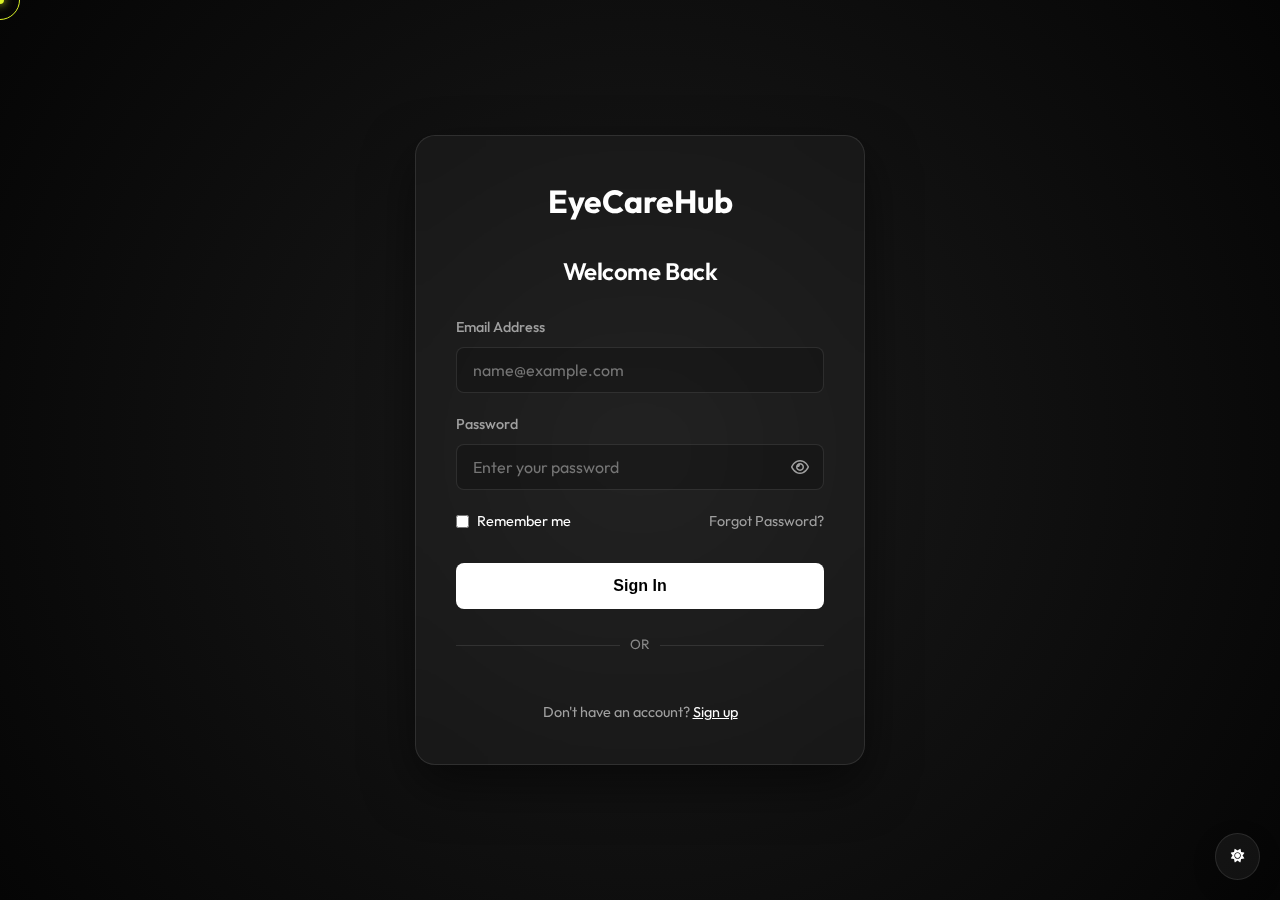
<file: target/classes/static/admin/coupons.html>
<!DOCTYPE html>
<html lang="en">

<head>
    <meta charset="UTF-8">
    <meta name="viewport" content="width=device-width, initial-scale=1.0">
    <title>Manage Coupons - EyeCareHub Admin</title>

    <link href="https://fonts.googleapis.com/css2?family=Outfit:wght@300;400;500;600;700;800&display=swap"
        rel="stylesheet">
    <link rel="stylesheet" href="https://cdnjs.cloudflare.com/ajax/libs/font-awesome/6.0.0/css/all.min.css">

    <link rel="stylesheet" href="css/admin.css?v=8">
    <style>
        #coupon-modal .modal-content {
            overflow-x: hidden;
        }

        #coupon-modal .coupon-grid {
            display: grid;
            grid-template-columns: 1fr 1fr;
            gap: 15px;
        }

        #coupon-modal input[type="datetime-local"] {
            width: 100% !important;
            min-width: 0;
            max-width: 100%;
            box-sizing: border-box;
            padding: 10px !important;
            font-size: 0.9rem;
            overflow: hidden;
            text-overflow: clip;
        }

        #coupon-modal input[type="datetime-local"]::-webkit-outer-spin-button,
        #coupon-modal input[type="datetime-local"]::-webkit-inner-spin-button {
            display: none;
        }

        @media (max-width: 768px) {
            #coupon-modal .coupon-grid {
                grid-template-columns: 1fr;
                gap: 12px;
            }

            #coupon-modal input[type="datetime-local"] {
                font-size: 0.85rem;
                padding: 8px !important;
            }
        }
    </style>
</head>

<body style="background: #0a0a0a;">

    <aside class="admin-sidebar">
        <a href="../index.html" class="admin-logo">EyeCareHub</a>
        <nav class="admin-nav">
            <a href="index.html" class="admin-nav-item"><i class="fa-solid fa-chart-line"></i> Dashboard</a>
            <a href="users.html" class="admin-nav-item"><i class="fa-solid fa-users"></i> Users</a>
            <a href="products.html" class="admin-nav-item"><i class="fa-solid fa-box"></i> Products</a>
            <a href="orders.html" class="admin-nav-item"><i class="fa-solid fa-receipt"></i> Orders</a>
            <a href="coupons.html" class="admin-nav-item active"><i class="fa-solid fa-ticket"></i> Coupons</a>
            <a href="settings.html" class="admin-nav-item"><i class="fa-solid fa-gear"></i> Settings</a>
        </nav>
    </aside>

    <main class="admin-main">
        <header class="admin-header">
            <h1 class="admin-title">Coupons</h1>
            <div style="display: flex; gap: 15px;">
                <button class="btn-clean" onclick="openAddCouponModal()"
                    style="padding: 10px 20px; font-size: 0.9rem; background: var(--accent-color); color: #000; border: none;">
                    <i class="fa-solid fa-plus"></i> Add Coupon
                </button>
                <button class="btn-logout" onclick="handleLogout()">
                    <i class="fa-solid fa-sign-out-alt"></i> Logout
                </button>
            </div>
        </header>

        <div class="search-filter-container">
            <div class="input-wrapper">
                <i class="fa-solid fa-magnifying-glass"></i>
                <input id="coupon-search" type="text" placeholder="Search by coupon code..." class="premium-input">
            </div>
            <div class="input-wrapper">
                <select id="coupon-status-filter" class="premium-input premium-select">
                    <option value="">All Statuses</option>
                    <option value="Active">Active</option>
                    <option value="Scheduled">Scheduled</option>
                    <option value="Expired">Expired</option>
                    <option value="Used Up">Used Up</option>
                    <option value="Inactive">Inactive</option>
                </select>
            </div>
        </div>

        <div class="data-table-wrapper">
            <table class="data-table">
                <thead>
                    <tr>
                        <th>Code</th>
                        <th>Discount</th>
                        <th>Usage</th>
                        <th>Start Date</th>
                        <th>Expiry Date</th>
                        <th>Status</th>
                        <th>Actions</th>
                    </tr>
                </thead>
                <tbody id="coupons-table-body">
                    <!-- JS Injected -->
                </tbody>
            </table>
        </div>
    </main>

    <div class="modal-backdrop" id="coupon-modal">
        <div class="modal-content">
            <span class="modal-close" onclick="closeCouponModal()"><i class="fa-solid fa-xmark"></i></span>
            <h2 id="coupon-modal-title" style="margin-bottom: 20px;">Add New Coupon</h2>

            <form id="coupon-form">
                <input type="hidden" id="coupon-id">

                <div class="form-group" style="margin-bottom: 15px;">
                    <label style="display: block; margin-bottom: 5px;">Coupon Code</label>
                    <input type="text" id="coupon-code" class="form-input"
                        style="width: 100%; padding: 10px; background: #222; border: 1px solid #333; color: #fff; border-radius: 8px;"
                        placeholder="WELCOME100" required>
                </div>

                <div class="form-group" style="margin-bottom: 15px;">
                    <label style="display: block; margin-bottom: 5px;">Discount Amount (₹)</label>
                    <input type="number" id="coupon-discount" class="form-input"
                        style="width: 100%; padding: 10px; background: #222; border: 1px solid #333; color: #fff; border-radius: 8px;"
                        min="1" required>
                </div>

                <div class="form-group coupon-grid" style="margin-bottom: 15px;">
                    <div>
                        <label style="display: block; margin-bottom: 5px;">Max Uses</label>
                        <input type="number" id="coupon-max-uses" class="form-input"
                            style="width: 100%; padding: 10px; background: #222; border: 1px solid #333; color: #fff; border-radius: 8px;"
                            min="1" value="1" required>
                    </div>
                    <div>
                        <label style="display: block; margin-bottom: 5px;">Used Count</label>
                        <input type="number" id="coupon-used-count" class="form-input"
                            style="width: 100%; padding: 10px; background: #222; border: 1px solid #333; color: #fff; border-radius: 8px;"
                            min="0" value="0" required>
                      
                    </div>
                </div>

                <div class="form-group coupon-grid" style="margin-bottom: 15px;">
                    <div>
                        <label style="display: block; margin-bottom: 5px;">Start Date</label>
                        <input type="datetime-local" id="coupon-start-date" class="form-input"
                            style="width: 100%; padding: 10px; background: #222; border: 1px solid #333; color: #fff; border-radius: 8px;">
                    </div>
                    <div>
                        <label style="display: block; margin-bottom: 5px;">Expiry Date</label>
                        <input type="datetime-local" id="coupon-expiry-date" class="form-input"
                            style="width: 100%; padding: 10px; background: #222; border: 1px solid #333; color: #fff; border-radius: 8px;">
                    </div>
                </div>

                <div class="form-group" style="margin-bottom: 20px; display: flex; align-items: center; gap: 8px;">
                    <input type="checkbox" id="coupon-active" checked>
                    <label for="coupon-active">Coupon Active</label>
                </div>

                <button type="submit"
                    style="width: 100%; background: var(--accent-color); padding: 12px; border: none; font-weight: 700; cursor: pointer; border-radius: 8px;">Save
                    Coupon</button>
            </form>
        </div>
    </div>

    <script src="../js/api.js"></script>
    <script src="js/admin.js?v=10"></script>
    <script src="../js/cursor.js"></script>
</body>

</html>
</file>
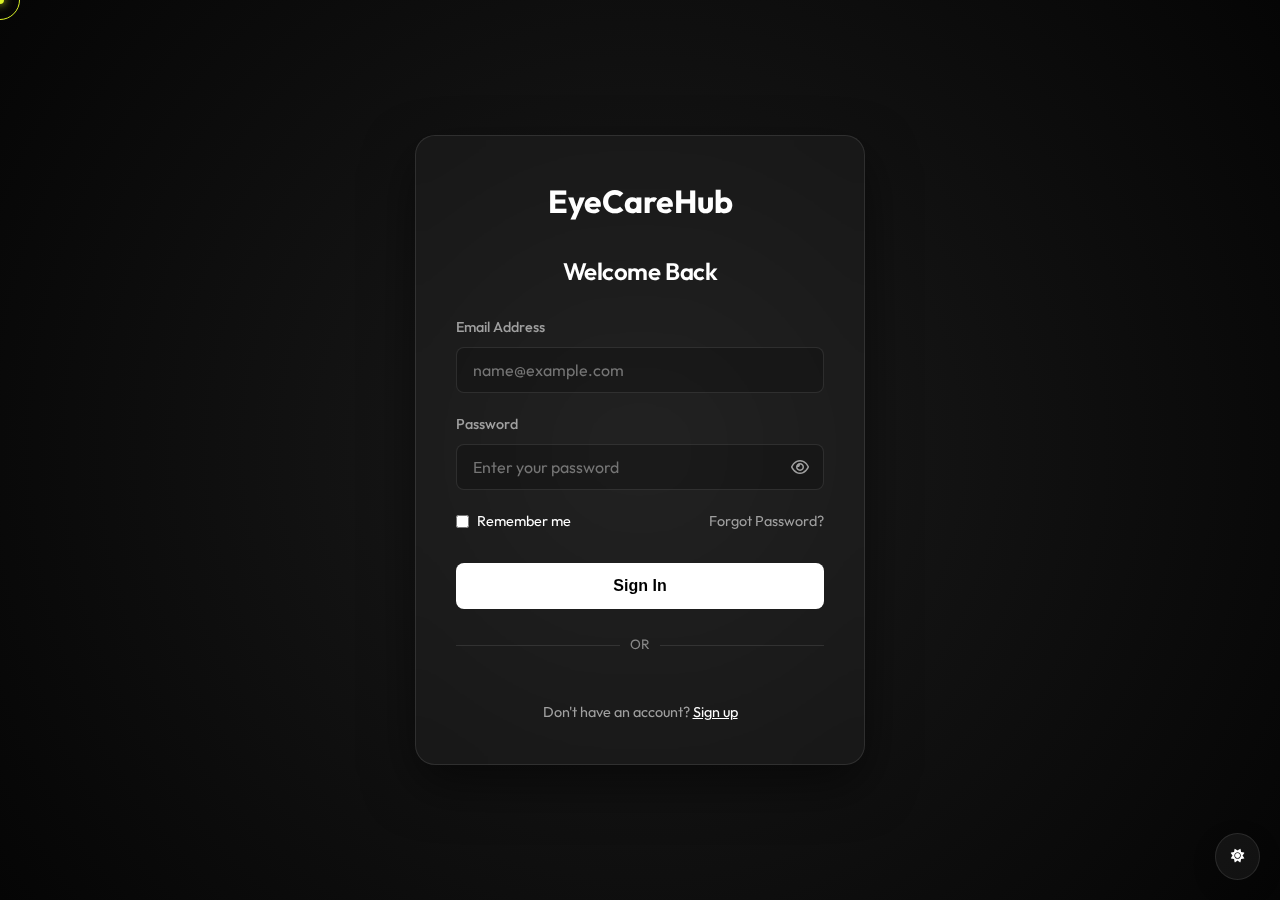
<file: target/classes/static/admin/orders.html>
<!DOCTYPE html>
<html lang="en">

<head>
    <meta charset="UTF-8">
    <meta name="viewport" content="width=device-width, initial-scale=1.0">
    <title>Manage Orders - EyeCareHub Admin</title>

    <link href="https://fonts.googleapis.com/css2?family=Outfit:wght@300;400;500;600;700;800&display=swap"
        rel="stylesheet">
    <link rel="stylesheet" href="https://cdnjs.cloudflare.com/ajax/libs/font-awesome/6.0.0/css/all.min.css">

    <link rel="stylesheet" href="css/admin.css?v=7">
</head>

<body style="background: #0a0a0a;">

    <aside class="admin-sidebar">
        <a href="../index.html" class="admin-logo">EyeCareHub</a>
        <nav class="admin-nav">
            <a href="index.html" class="admin-nav-item"><i class="fa-solid fa-chart-line"></i> Dashboard</a>
            <a href="users.html" class="admin-nav-item"><i class="fa-solid fa-users"></i> Users</a>
            <a href="products.html" class="admin-nav-item"><i class="fa-solid fa-box"></i> Products</a>
            <a href="orders.html" class="admin-nav-item active"><i class="fa-solid fa-receipt"></i> Orders</a>
            <a href="coupons.html" class="admin-nav-item"><i class="fa-solid fa-ticket"></i> Coupons</a>
            <a href="settings.html" class="admin-nav-item"><i class="fa-solid fa-gear"></i> Settings</a>
        </nav>
    </aside>

    <main class="admin-main">
        <header class="admin-header">
            <div>
                <h1 class="admin-title">Orders</h1>
                <div style="color: #888;">Manage and track customer orders</div>
            </div>
            <button class="btn-logout" onclick="handleLogout()">
                <i class="fa-solid fa-sign-out-alt"></i> Logout
            </button>
        </header>

        <div class="search-filter-container">
            <div class="input-wrapper">
                <i class="fa-solid fa-magnifying-glass"></i>
                <input id="order-search" type="text" placeholder="Search orders by ID or Customer ID..." class="premium-input">
            </div>
            <div class="input-wrapper">
                <select id="order-status-filter" class="premium-input premium-select">
                    <option value="">All Statuses</option>
                    <option value="PENDING">Pending</option>
                    <option value="PROCESSING">Processing</option>
                    <option value="SHIPPED">Shipped</option>
                    <option value="DELIVERED">Delivered</option>
                    <option value="CANCELLED">Cancelled</option>
                </select>
            </div>
        </div>

        <div class="data-table-wrapper">
            <table class="data-table">
                <thead>
                    <tr>
                        <th>Order ID</th>
                        <th>Customer</th>
                        <th>Date</th>
                        <th>Total</th>
                        <th>Status</th>
                        <th>Actions</th>
                    </tr>
                </thead>
                <tbody id="orders-table-body">
                    <!-- JS Injected -->
                </tbody>
            </table>
        </div>
    </main>

    <script src="../js/api.js"></script>
    <script src="js/admin.js?v=10"></script>
    <script src="../js/cursor.js"></script>
</body>

</html>
</file>
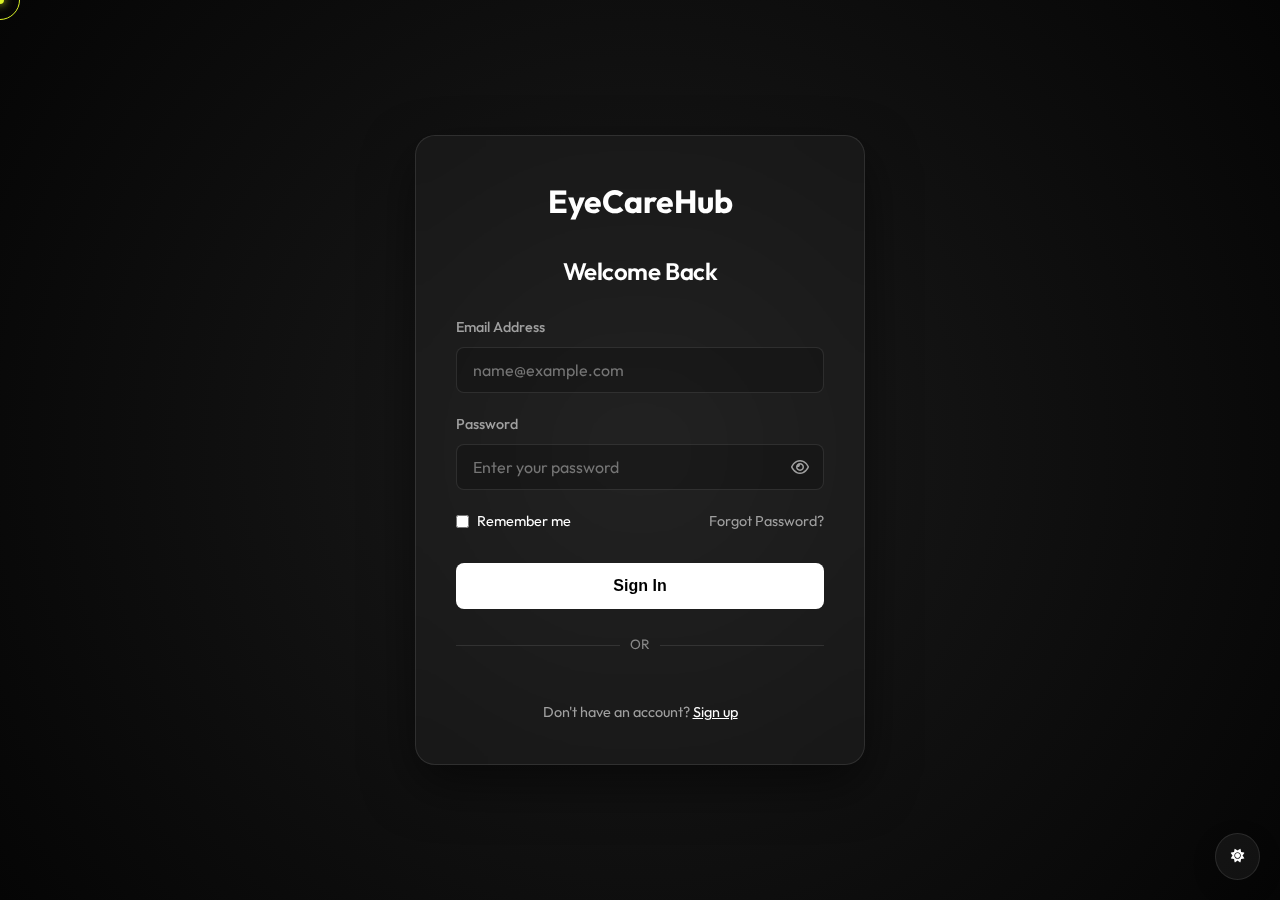
<file: target/classes/static/admin/products.html>
<!DOCTYPE html>
<html lang="en">

<head>
    <meta charset="UTF-8">
    <meta name="viewport" content="width=device-width, initial-scale=1.0">
    <title>Manage Products - EyeCareHub Admin</title>

    <link href="https://fonts.googleapis.com/css2?family=Outfit:wght@300;400;500;600;700;800&display=swap"
        rel="stylesheet">
    <link rel="stylesheet" href="https://cdnjs.cloudflare.com/ajax/libs/font-awesome/6.0.0/css/all.min.css">

    <link rel="stylesheet" href="css/admin.css?v=7">
</head>

<body style="background: #0a0a0a;">

    <!-- Sidebar -->
    <aside class="admin-sidebar">
        <a href="../index.html" class="admin-logo">EyeCareHub</a>

        <nav class="admin-nav">
            <a href="index.html" class="admin-nav-item"><i class="fa-solid fa-chart-line"></i> Dashboard</a>
            <a href="users.html" class="admin-nav-item"><i class="fa-solid fa-users"></i> Users</a>
            <a href="products.html" class="admin-nav-item active"><i class="fa-solid fa-box"></i> Products</a>
            <a href="orders.html" class="admin-nav-item"><i class="fa-solid fa-receipt"></i> Orders</a>
            <a href="coupons.html" class="admin-nav-item"><i class="fa-solid fa-ticket"></i> Coupons</a>
            <a href="settings.html" class="admin-nav-item"><i class="fa-solid fa-gear"></i> Settings</a>
        </nav>
    </aside>

    <!-- Main Content -->
    <main class="admin-main">
        <header class="admin-header">
            <h1 class="admin-title">Products</h1>
            <div style="display: flex; gap: 15px;">
                <button class="btn-clean" onclick="openAddProductModal()"
                    style="padding: 10px 20px; font-size: 0.9rem; background: var(--accent-color); color: #000; border: none;">
                    <i class="fa-solid fa-plus"></i> Add Product
                </button>
                <button class="btn-logout" onclick="handleLogout()">
                    <i class="fa-solid fa-sign-out-alt"></i> Logout
                </button>
            </div>
        </header>

        <div class="search-filter-container">
            <div class="input-wrapper">
                <i class="fa-solid fa-magnifying-glass"></i>
                <input id="product-search" type="text" placeholder="Search by name or brand..." class="premium-input">
            </div>
            <div class="input-wrapper">
                <select id="product-category-filter" class="premium-input premium-select">
                    <option value="">All Categories</option>
                    <option value="Eyeglasses">Eyeglasses</option>
                    <option value="Sunglasses">Sunglasses</option>
                    <option value="Contact Lenses">Contact Lenses</option>
                    <option value="Computer Glasses">Computer Glasses</option>
                </select>
            </div>
        </div>

        <div class="data-table-wrapper">
            <table class="data-table">
                <thead>
                    <tr>
                        <th>Image</th>
                        <th>Name</th>
                        <th>Category</th>
                        <th>Price</th>
                        <th>Stock</th>
                        <th>Actions</th>
                    </tr>
                </thead>
                <tbody id="products-table-body">
                    <!-- JS Injected -->
                </tbody>
            </table>
        </div>
    </main>

    <!-- Add/Edit Product Modal -->
    <div class="modal-backdrop" id="product-modal">
        <div class="modal-content">
            <span class="modal-close" onclick="closeProductModal()"><i class="fa-solid fa-xmark"></i></span>
            <h2 id="product-modal-title" style="margin-bottom: 20px;">Add New Product</h2>

            <form id="product-form">
                <input type="hidden" id="product-id">

                <div class="form-group" style="margin-bottom: 15px;">
                    <label style="display: block; margin-bottom: 5px;">Product Name</label>
                    <input type="text" id="product-name" class="form-input"
                        style="width: 100%; padding: 10px; background: #222; border: 1px solid #333; color: #fff; border-radius: 8px;"
                        required>
                </div>

                <div class="form-group" style="margin-bottom: 15px;">
                    <label style="display: block; margin-bottom: 5px;">Category</label>
                    <select id="product-category" class="form-input"
                        style="width: 100%; padding: 10px; background: #222; border: 1px solid #333; color: #fff; border-radius: 8px;">
                        <option value="Eyeglasses">Eyeglasses</option>
                        <option value="Sunglasses">Sunglasses</option>
                        <option value="Contact Lenses">Contact Lenses</option>
                        <option value="Computer Glasses">Computer Glasses</option>
                    </select>
                </div>

                <div class="form-group"
                    style="margin-bottom: 15px; display: grid; grid-template-columns: 1fr 1fr; gap: 15px;">
                    <div>
                        <label style="display: block; margin-bottom: 5px;">Price (₹)</label>
                        <input type="number" id="product-price" class="form-input"
                            style="width: 100%; padding: 10px; background: #222; border: 1px solid #333; color: #fff; border-radius: 8px;"
                            required>
                    </div>
                    <div>
                        <label style="display: block; margin-bottom: 5px;">Stock</label>
                        <input type="number" id="product-stock" class="form-input"
                            style="width: 100%; padding: 10px; background: #222; border: 1px solid #333; color: #fff; border-radius: 8px;"
                            required>
                    </div>
                </div>

                <div class="form-group" style="margin-bottom: 25px;">
                    <label style="display: block; margin-bottom: 5px;">Image URL</label>
                    <input type="text" id="product-image" class="form-input"
                        style="width: 100%; padding: 10px; background: #222; border: 1px solid #333; color: #fff; border-radius: 8px;"
                        placeholder="https://... (optional)">
                </div>

                <button type="submit"
                    style="width: 100%; background: var(--accent-color); padding: 12px; border: none; font-weight: 700; cursor: pointer; border-radius: 8px;">Save
                    Product</button>
            </form>
        </div>
    </div>

    <!-- Need global data so we can edit products that exist in data.js or localStorage -->
    <script src="../js/data.js"></script>
    <script src="../js/api.js"></script>
    <script src="js/admin.js?v=10"></script>
    <script src="../js/cursor.js"></script>
</body>

</html>
</file>
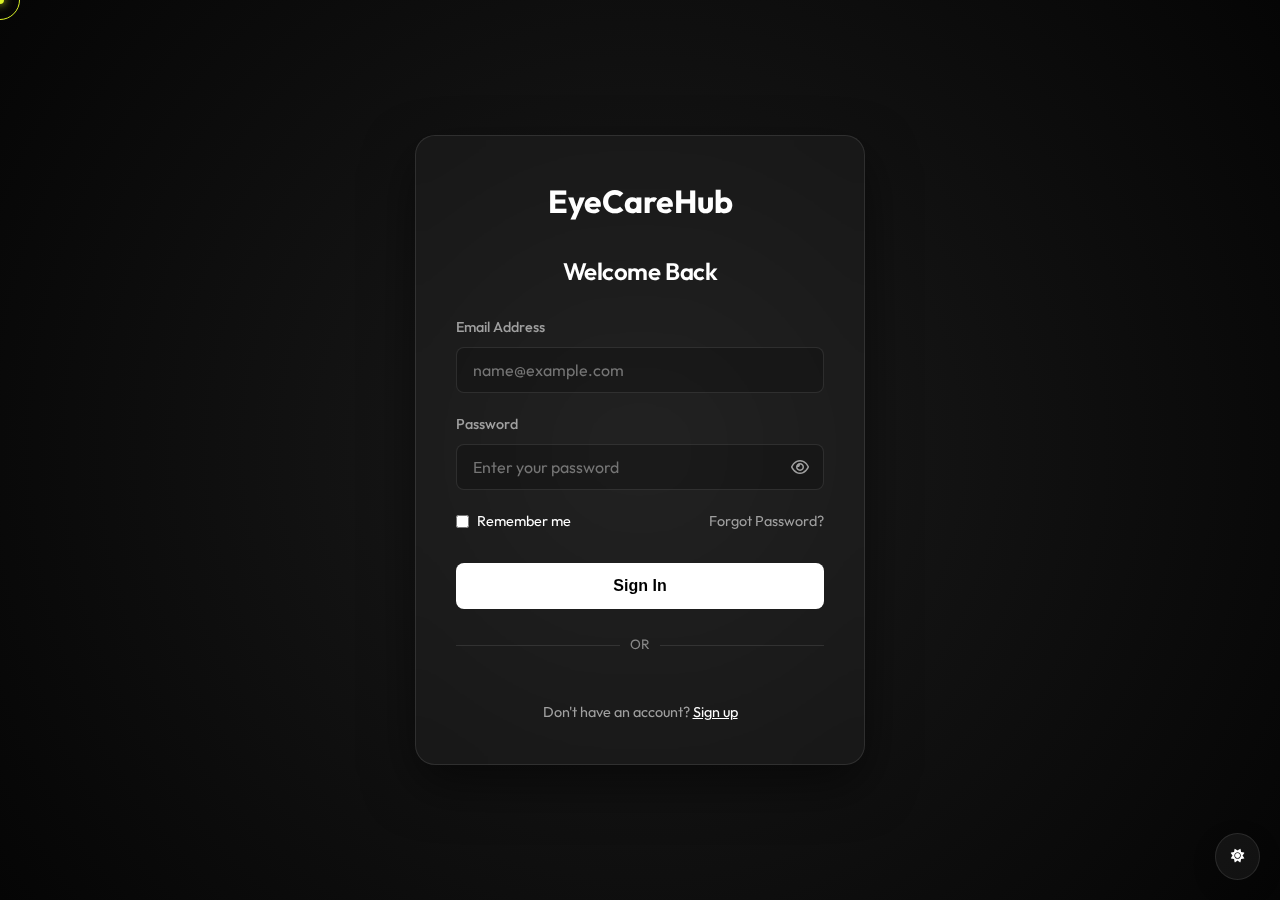
<file: target/classes/static/admin/settings.html>
<!DOCTYPE html>
<html lang="en">

<head>
    <meta charset="UTF-8">
    <meta name="viewport" content="width=device-width, initial-scale=1.0">
    <title>Settings - EyeCareHub Admin</title>

    <link href="https://fonts.googleapis.com/css2?family=Outfit:wght@300;400;500;600;700;800&display=swap"
        rel="stylesheet">
    <link rel="stylesheet" href="https://cdnjs.cloudflare.com/ajax/libs/font-awesome/6.0.0/css/all.min.css">

    <link rel="stylesheet" href="css/admin.css?v=7">
</head>

<body style="background: #0a0a0a;">

    <aside class="admin-sidebar">
        <a href="../index.html" class="admin-logo">EyeCareHub</a>
        <nav class="admin-nav">
            <a href="index.html" class="admin-nav-item"><i class="fa-solid fa-chart-line"></i> Dashboard</a>
            <a href="users.html" class="admin-nav-item"><i class="fa-solid fa-users"></i> Users</a>
            <a href="products.html" class="admin-nav-item"><i class="fa-solid fa-box"></i> Products</a>
            <a href="orders.html" class="admin-nav-item"><i class="fa-solid fa-receipt"></i> Orders</a>
            <a href="coupons.html" class="admin-nav-item"><i class="fa-solid fa-ticket"></i> Coupons</a>
            <a href="settings.html" class="admin-nav-item active"><i class="fa-solid fa-gear"></i> Settings</a>
        </nav>
    </aside>

    <main class="admin-main">
        <header class="admin-header">
            <h1 class="admin-title">Settings</h1>
            <button class="btn-logout" onclick="handleLogout()">
                <i class="fa-solid fa-sign-out-alt"></i> Logout
            </button>
        </header>

        <div style="max-width: 800px;">
            <div
                style="background: rgba(255,255,255,0.02); padding: 30px; border-radius: 20px; border: 1px solid rgba(255,255,255,0.05); margin-bottom: 30px;">
                <h3 style="margin-bottom: 20px;">General Configuration</h3>
                <div class="form-group" style="margin-bottom: 20px;">
                    <label style="display: block; margin-bottom: 10px; color: #ccc;">Site Name</label>
                    <input type="text" id="setting-site-name" value="EyeCareHub E-Commerce" class="form-input"
                        style="width: 100%; padding: 12px; background: #111; border: 1px solid #333; color: #fff; border-radius: 8px;">
                </div>
                <div class="form-group" style="margin-bottom: 20px;">
                    <label style="display: block; margin-bottom: 10px; color: #ccc;">Support Email</label>
                    <input type="email" id="setting-support-email" value="support@eyecarehub.com" class="form-input"
                        style="width: 100%; padding: 12px; background: #111; border: 1px solid #333; color: #fff; border-radius: 8px;">
                </div>
                <div
                    style="display: flex; align-items: center; justify-content: space-between; padding: 20px; background: rgba(255,255,255,0.05); border-radius: 12px; margin-bottom: 20px;">
                    <div>
                        <h4 style="margin-bottom: 5px;">Maintenance Mode</h4>
                        <p style="font-size: 0.9rem; color: #888;">Take the site offline for maintenance</p>
                    </div>
                    <label class="switch">
                        <input type="checkbox" id="setting-maintenance">
                        <span class="slider round"></span>
                    </label>
                </div>
                
                <h3 style="margin-bottom: 20px; margin-top: 35px;">System Status</h3>
                <div
                    style="display: flex; align-items: flex-start; gap: 15px; padding: 20px; background: rgba(76, 175, 80, 0.05); border: 1px solid rgba(76, 175, 80, 0.2); border-radius: 12px;">
                    <div id="system-status-icon" style="color: #4CAF50; font-size: 1.5rem; margin-top: 3px; transition: 0.3s;">
                        <i class="fa-solid fa-server"></i>
                    </div>
                    <div>
                        <h4 id="system-status-header" style="margin-bottom: 5px; color: #4CAF50; transition: 0.3s;">Checking Systems...</h4>
                        <p id="system-status-details" style="font-size: 0.9rem; color: #888; line-height: 1.5;">
                            Testing connection latency...
                        </p>
                    </div>
                </div>
            </div>

            <button class="btn-clean" onclick="saveSettings()"
                style="background: var(--accent-color); color: #000; padding: 15px 40px; border: none; font-weight: 700; cursor: pointer; border-radius: 12px;">
                Save Changes
            </button>
        </div>
    </main>

    <!-- Simple Switch CSS for this page -->
    <style>
        .switch {
            position: relative;
            display: inline-block;
            width: 60px;
            height: 34px;
        }

        .switch input {
            opacity: 0;
            width: 0;
            height: 0;
        }

        .slider {
            position: absolute;
            cursor: pointer;
            top: 0;
            left: 0;
            right: 0;
            bottom: 0;
            background-color: #333;
            transition: .4s;
            border-radius: 34px;
        }

        .slider:before {
            position: absolute;
            content: "";
            height: 26px;
            width: 26px;
            left: 4px;
            bottom: 4px;
            background-color: white;
            transition: .4s;
            border-radius: 50%;
        }

        input:checked+.slider {
            background-color: var(--accent-color);
        }

        input:checked+.slider:before {
            transform: translateX(26px);
        }
    </style>

    <script src="../js/data.js"></script>
    <script src="../js/api.js"></script>
    <script src="js/admin.js?v=10"></script>
    <script src="../js/cursor.js"></script>
    
    <script>
        document.addEventListener('DOMContentLoaded', () => {
            // Load settings on boot
            const settingsStr = localStorage.getItem('siteSettings');
            if (settingsStr) {
                const settings = JSON.parse(settingsStr);
                if (settings.siteName) document.getElementById('setting-site-name').value = settings.siteName;
                if (settings.supportEmail) document.getElementById('setting-support-email').value = settings.supportEmail;
                if (settings.maintenanceMode) document.getElementById('setting-maintenance').checked = true;
            }

            // Test System Status
            checkSystemStatus();
        });

        async function checkSystemStatus() {
            const statusDiv = document.getElementById('system-status-details');
            const header = document.getElementById('system-status-header');
            const icon = document.getElementById('system-status-icon');
            
            const start = performance.now();
            try {
                // Ping the backend categories endpoint to see if API responds
                await fetch('http://localhost:8080/api/categories');
                const latency = Math.round(performance.now() - start);
                
                header.innerText = 'All Systems Operational';
                statusDiv.innerHTML = `
                    <b>Database:</b> MongoDB Target Connected<br>
                    <b>API Server:</b> v1.0.4 Online (Latency: ${latency}ms)<br>
                    <b>Active Sessions:</b> ${Math.floor(Math.random() * 50) + 12}<br>
                    <b>Cache:</b> Hit rate 98.2%
                `;
            } catch (e) {
                header.innerText = 'System Degraded';
                header.style.color = '#ff9800';
                icon.style.color = '#ff9800';
                statusDiv.innerHTML = `
                    <b>API Server:</b> Offline / Unreachable<br>
                    <b>Database:</b> Connection severed<br>
                    <b>Impact:</b> Product catalogs unable to sync
                `;
            }
        }

        function saveSettings() {
            const settings = {
                siteName: document.getElementById('setting-site-name').value,
                supportEmail: document.getElementById('setting-support-email').value,
                maintenanceMode: document.getElementById('setting-maintenance').checked
            };
            localStorage.setItem('siteSettings', JSON.stringify(settings));
            alert('Settings Saved Successfully!');
        }
    </script>
</body>

</html>
</file>
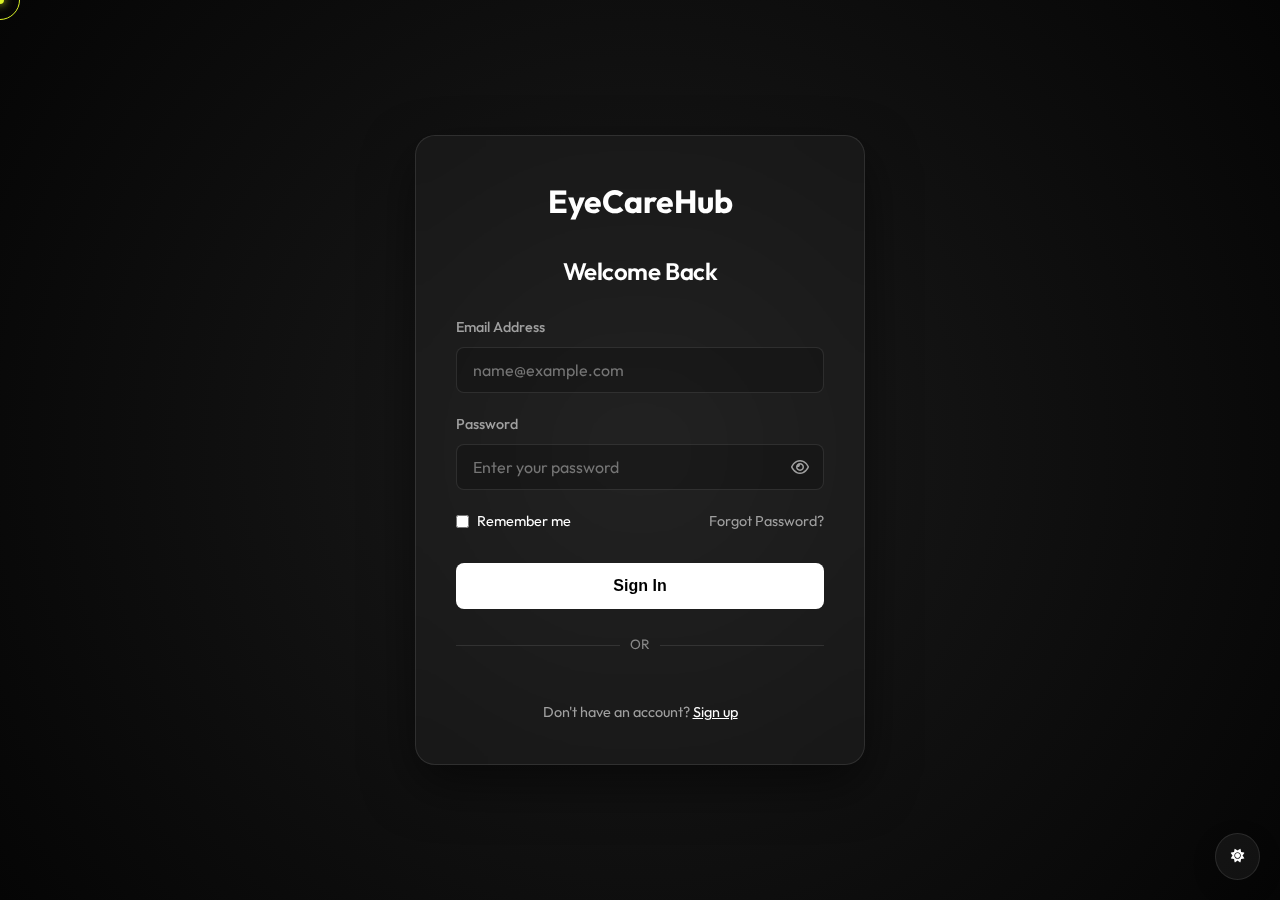
<file: target/classes/static/admin/users.html>
<!DOCTYPE html>
<html lang="en">

<head>
    <meta charset="UTF-8">
    <meta name="viewport" content="width=device-width, initial-scale=1.0">
    <title>Manage Users - EyeCareHub Admin</title>

    <link href="https://fonts.googleapis.com/css2?family=Outfit:wght@300;400;500;600;700;800&display=swap"
        rel="stylesheet">
    <link rel="stylesheet" href="https://cdnjs.cloudflare.com/ajax/libs/font-awesome/6.0.0/css/all.min.css">

    <link rel="stylesheet" href="css/admin.css?v=8">
</head>

<body style="background: #0a0a0a;">

    <!-- Sidebar -->
    <aside class="admin-sidebar">
        <a href="../index.html" class="admin-logo">EyeCareHub</a>

        <nav class="admin-nav">
            <a href="index.html" class="admin-nav-item"><i class="fa-solid fa-chart-line"></i> Dashboard</a>
            <a href="users.html" class="admin-nav-item active"><i class="fa-solid fa-users"></i> Users</a>
            <a href="products.html" class="admin-nav-item"><i class="fa-solid fa-box"></i> Products</a>
            <a href="orders.html" class="admin-nav-item"><i class="fa-solid fa-receipt"></i> Orders</a>
            <a href="coupons.html" class="admin-nav-item"><i class="fa-solid fa-ticket"></i> Coupons</a>
            <a href="settings.html" class="admin-nav-item"><i class="fa-solid fa-gear"></i> Settings</a>
        </nav>
    </aside>

    <!-- Main Content -->
    <main class="admin-main">
        <header class="admin-header">
            <h1 class="admin-title">Users</h1>
            <div style="display: flex; gap: 15px;">
                <button class="btn-clean" onclick="openAddUserModal()"
                    style="padding: 10px 20px; font-size: 0.9rem; background: var(--accent-color); color: #000; border: none;">
                    <i class="fa-solid fa-plus"></i> Add User
                </button>
                <button class="btn-logout" onclick="handleLogout()">
                    <i class="fa-solid fa-sign-out-alt"></i> Logout
                </button>
            </div>
        </header>

        <div class="search-filter-container" style="grid-template-columns: 1fr;">
            <div class="input-wrapper">
                <i class="fa-solid fa-magnifying-glass"></i>
                <input id="user-search" type="text" placeholder="Search users by name, email, or ID..." class="premium-input">
            </div>
        </div>

        <div class="data-table-wrapper">
            <table class="data-table">
                <thead>
                    <tr>
                        <th>ID</th>
                        <th>User</th>
                        <th>Email</th>
                        <th>Status</th>
                        <th>Actions</th>
                    </tr>
                </thead>
                <tbody id="users-table-body">
                    <!-- JS Injected -->
                </tbody>
            </table>
        </div>
    </main>

    <!-- Add/Edit User Modal -->
    <div class="modal-backdrop" id="user-modal">
        <div class="modal-content">
            <span class="modal-close" onclick="closeModal()"><i class="fa-solid fa-xmark"></i></span>
            <h2 id="modal-title" style="margin-bottom: 20px;">Add New User</h2>

            <form id="user-form">
                <input type="hidden" id="user-id">

                <div class="form-group" style="margin-bottom: 15px;">
                    <label style="display: block; margin-bottom: 5px;">Full Name</label>
                    <input type="text" id="name" class="form-input"
                        style="width: 100%; padding: 10px; background: #222; border: 1px solid #333; color: #fff; border-radius: 8px;"
                        required>
                </div>

                <div class="form-group" style="margin-bottom: 15px;">
                    <label style="display: block; margin-bottom: 5px;">Email</label>
                    <input type="email" id="email" class="form-input"
                        style="width: 100%; padding: 10px; background: #222; border: 1px solid #333; color: #fff; border-radius: 8px;"
                        required>
                </div>

                <div class="form-group" style="margin-bottom: 25px;">
                    <label style="display: block; margin-bottom: 5px;">Role</label>
                    <select id="role" class="form-input"
                        style="width: 100%; padding: 10px; background: #222; border: 1px solid #333; color: #fff; border-radius: 8px;">
                        <option value="User">User</option>
                        <option value="Admin">Admin</option>
                        <option value="Editor">Editor</option>
                    </select>
                </div>

                <button type="submit"
                    style="width: 100%; background: var(--accent-color); padding: 12px; border: none; font-weight: 700; cursor: pointer; border-radius: 8px;">Save
                    User</button>
            </form>
        </div>
    </div>

    <script src="../js/api.js"></script>
    <script src="js/admin.js?v=10"></script>
    <script src="../js/cursor.js"></script>
</body>

</html>
</file>
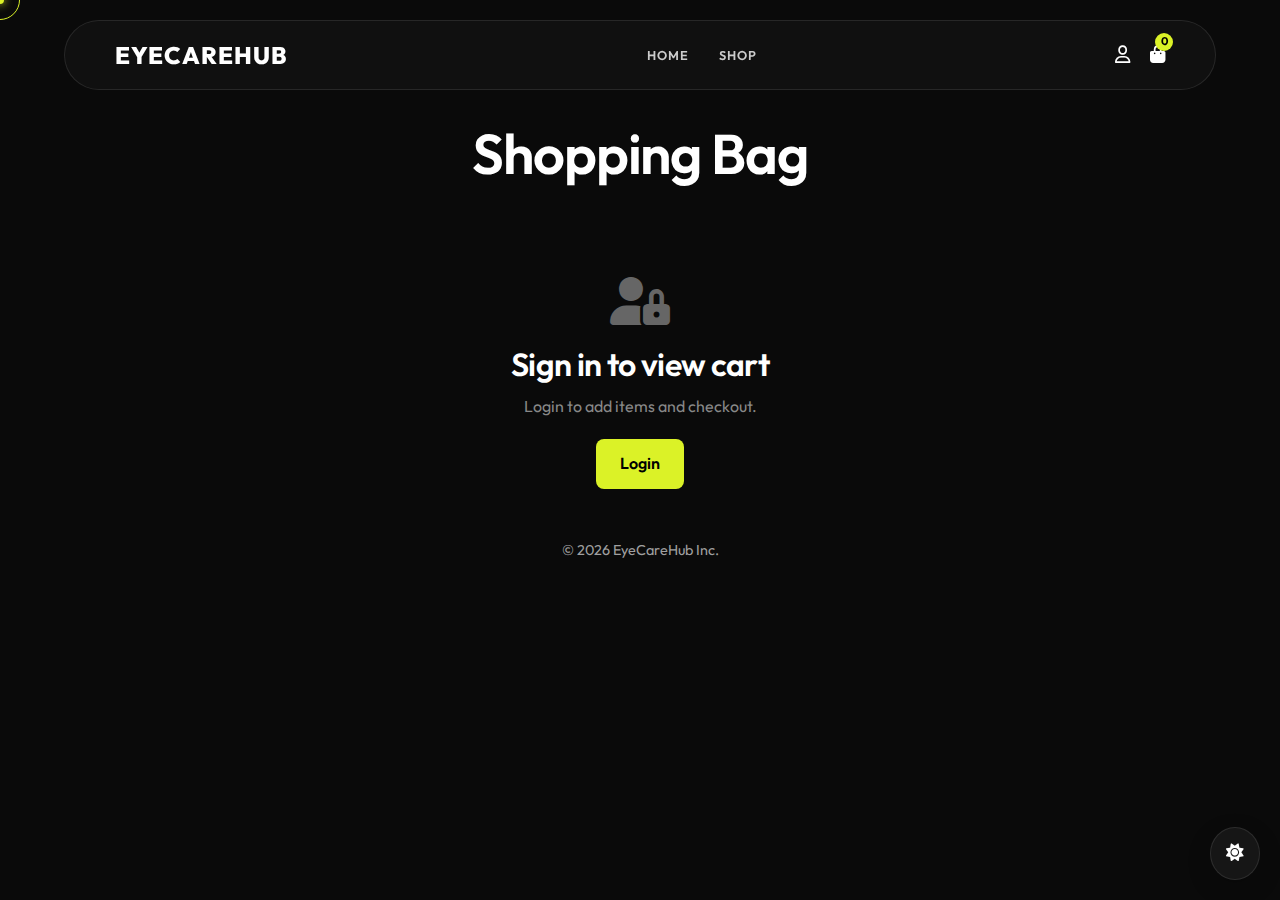
<file: target/classes/static/pages/cart.html>
<!DOCTYPE html>
<html lang="en">

<head>
    <meta charset="UTF-8">
    <meta name="viewport" content="width=device-width, initial-scale=1.0">
    <title>Shopping Cart - EyeCareHub</title>

    <!-- Fonts & Icons -->
    <link href="https://fonts.googleapis.com/css2?family=Outfit:wght@300;400;500;600;700&display=swap" rel="stylesheet">
    <link rel="stylesheet" href="https://cdnjs.cloudflare.com/ajax/libs/font-awesome/6.0.0/css/all.min.css">

    <!-- Styles -->
    <link rel="stylesheet" href="../css/style.css">
    <link rel="stylesheet" href="../css/components.css">
    <link rel="stylesheet" href="../css/cart.css">
    <link rel="stylesheet" href="../css/utils.css">
    <link rel="stylesheet" href="../css/animations.css">
    <link rel="stylesheet" href="../css/antigravity.css">
</head>

<body style="background: #0a0a0a;">

    <!-- Nav -->
    <nav class="navbar">
        <div class="container nav-container">
            <a href="../index.html" class="logo">EyeCareHub</a>

            <ul class="nav-links desktop-only">
                <li><a href="../index.html" class="nav-link">Home</a></li>
                <li><a href="categories.html" class="nav-link">Shop</a></li>
            </ul>

            <div class="nav-icons">
                <a href="cart.html" class="icon-btn active">
                    <i class="fa-solid fa-bag-shopping"></i>
                    <span class="badge" id="cart-count">0</span>
                </a>
                <a href="login.html" class="icon-btn"><i class="fa-regular fa-user"></i></a>
            </div>
        </div>
    </nav>

    <header class="page-header-small">
        <div class="container">
            <h1>Shopping Bag</h1>
        </div>
    </header>

    <section class="container" id="cart-container">
        <!-- Injected by JS -->
        <div class="empty-cart">
            <i class="fa-solid fa-cart-arrow-down"></i>
            <h3>Your cart is empty</h3>
            <p>Looks like you haven't added anything yet.</p>
            <a href="categories.html" class="btn btn-primary" style="margin-top: 20px;">Start Shopping</a>
        </div>
    </section>

    <!-- Footer -->
    <footer>
        <div class="container">
            <div style="text-align: center; color: #666; font-size: 0.9rem;">
                <p>&copy; 2026 EyeCareHub Inc.</p>
            </div>
        </div>
    </footer>

    <script src="../js/data.js"></script>
    <script src="../js/api.js"></script>
    <script src="../js/main.js"></script>
    <script src="../js/cart.js?v=11"></script>
    <script src="../js/cursor.js"></script>
</body>

</html>
</file>
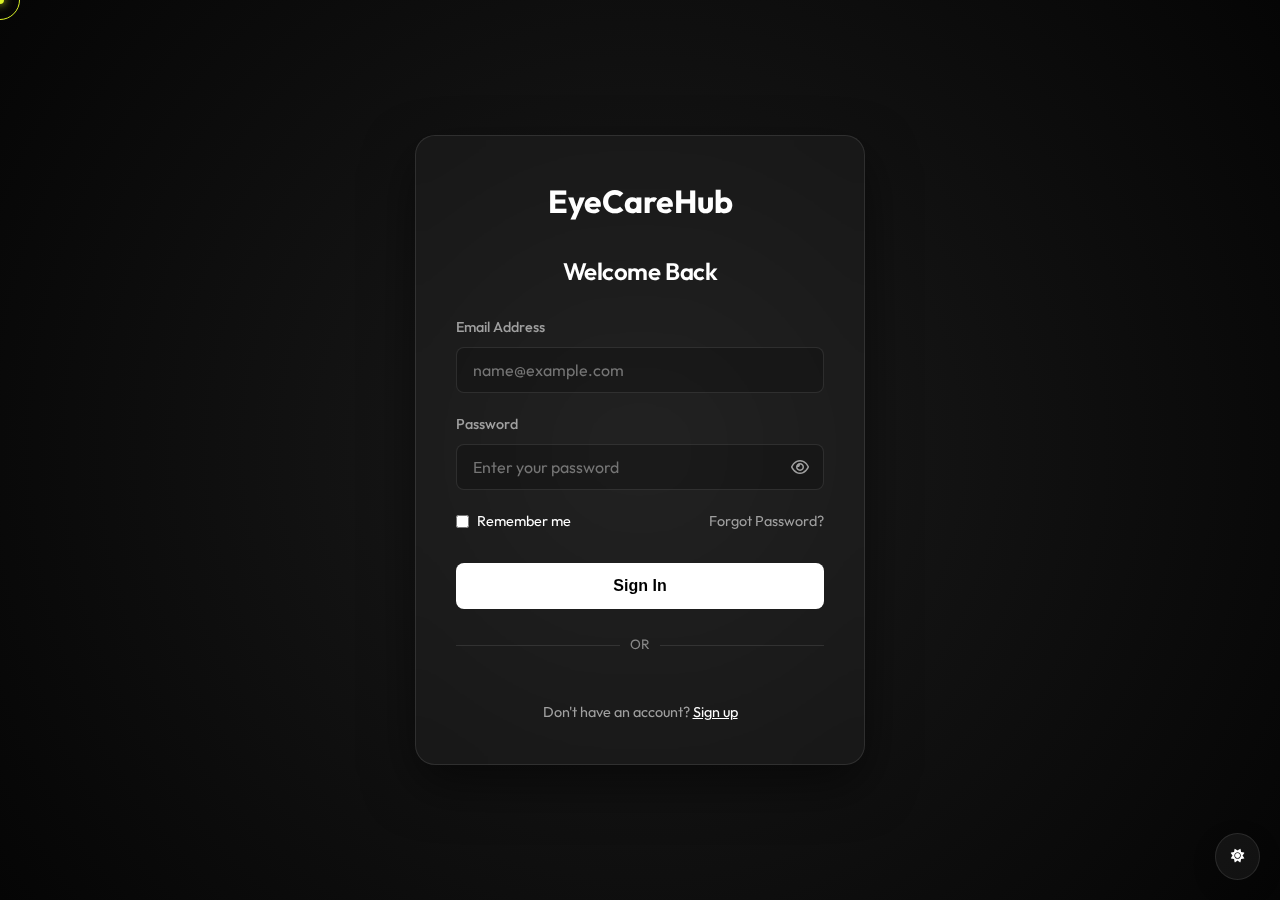
<file: target/classes/static/pages/dashboard.html>
<!DOCTYPE html>
<html lang="en">

<head>
    <meta charset="UTF-8">
    <meta name="viewport" content="width=device-width, initial-scale=1.0">
    <title>My Account - EyeCareHub</title>

    <!-- Fonts & Icons -->
    <link href="https://fonts.googleapis.com/css2?family=Outfit:wght@300;400;500;600;700&display=swap" rel="stylesheet">
    <link rel="stylesheet" href="https://cdnjs.cloudflare.com/ajax/libs/font-awesome/6.0.0/css/all.min.css">

    <!-- Styles -->
    <link rel="stylesheet" href="../css/style.css">
    <link rel="stylesheet" href="../css/components.css">
    <link rel="stylesheet" href="../css/utils.css">
    <link rel="stylesheet" href="../css/dashboard.css">
    <link rel="stylesheet" href="../css/animations.css">
    <link rel="stylesheet" href="../css/antigravity.css">
</head>

<body style="background: #0a0a0a;">

    <!-- Nav -->
    <nav class="navbar">
        <div class="container nav-container">
            <a href="../index.html" class="logo">EyeCareHub</a>

            <ul class="nav-links desktop-only">
                <li><a href="../index.html" class="nav-link">Home</a></li>
                <li><a href="categories.html" class="nav-link">Shop</a></li>
            </ul>

            <div class="nav-icons">
                <a href="cart.html" class="icon-btn">
                    <i class="fa-solid fa-bag-shopping"></i>
                    <span class="badge" id="cart-count">0</span>
                </a>
                <a href="#" class="icon-btn" onclick="logout()"><i class="fa-solid fa-right-from-bracket"></i></a>
            </div>
        </div>
    </nav>

    <div class="dashboard-container">
        <!-- Sidebar -->
        <aside class="dash-sidebar">
            <div class="user-profile-summary">
                <div class="profile-pic" id="profileInitials">U</div>
                <h3 class="user-name" id="profileName">User</h3>
                <p class="user-email" id="profileEmail">user@example.com</p>
            </div>

            <nav class="dash-nav">
                <a href="#" class="active" onclick="switchTab('orders', this)"><i class="fa-solid fa-box"></i>
                    Orders</a>
                <a href="#" onclick="switchTab('wishlist', this)"><i class="fa-regular fa-heart"></i> Wishlist</a>
                <a href="#" onclick="switchTab('profile', this)"><i class="fa-regular fa-user"></i> Profile</a>
                <a href="#" onclick="switchTab('address', this)"><i class="fa-solid fa-map-pin"></i> Addresses</a>
                <a href="#" onclick="logout()" style="color: #ff4444;"><i class="fa-solid fa-right-from-bracket"></i>
                    Logout</a>
            </nav>
        </aside>

        <!-- Content -->
        <main class="dash-content">
            <!-- Orders Tab -->
            <div id="orders" class="dash-tab active">
                <h2 class="section-title">Order History</h2>
                <div id="order-list">
                    <!-- Injected by JS -->
                </div>
            </div>

            <!-- Wishlist Tab -->
            <div id="wishlist" class="dash-tab hidden">
                <h2 class="section-title">My Wishlist</h2>
                <div id="wishlist-grid" class="grid"
                    style="grid-template-columns: repeat(auto-fill, minmax(200px, 1fr));">
                    <!-- Injected by JS -->
                </div>
            </div>

            <!-- Profile Tab -->
            <div id="profile" class="dash-tab hidden">
                <h2 class="section-title">Edit Profile</h2>
                <form class="dash-form">
                    <div class="form-group">
                        <label>Full Name</label>
                        <input type="text" class="form-input" id="editName">
                    </div>
                    <div class="form-group">
                        <label>Email</label>
                        <input type="email" class="form-input" id="editEmail" disabled style="opacity: 0.5;">
                    </div>
                    <div class="form-group">
                        <label>Phone</label>
                        <input type="tel" class="form-input" id="editPhone">
                    </div>
                    <div class="full-width">
                        <button type="button" class="btn btn-primary" onclick="saveProfile()">Save Changes</button>
                        <div id="profile-save-msg" style="margin-top: 10px; font-size: 0.9rem;"></div>
                    </div>
                </form>
            </div>

            <!-- Address Tab -->
            <div id="address" class="dash-tab hidden">
                <h2 class="section-title">Saved Addresses</h2>
                <div id="address-list"></div>
                <button class="btn btn-primary btn-sm" onclick="openAddressModal()"><i class="fa-solid fa-plus"></i> Add
                    New Address</button>
            </div>
        </main>
    </div>

    <!-- Footer -->
    <footer>
        <div class="container">
            <div style="text-align: center; color: #666; font-size: 0.9rem;">
                <p>&copy; 2026 EyeCareHub Inc.</p>
            </div>
        </div>
    </footer>

    <script src="../js/api.js"></script>
    <script src="../js/data.js"></script>
    <script src="../js/main.js"></script>
    <script src="../js/dashboard.js?v=5"></script>
    <script src="../js/cursor.js"></script>
    <script>
        // Inline saveProfile to bypass caching issues
        window.saveProfile = function () {
            var nameInput = document.getElementById('editName');
            var phoneInput = document.getElementById('editPhone');
            var msgEl = document.getElementById('profile-save-msg');

            var name = nameInput ? nameInput.value.trim() : '';
            if (!name) {
                if (msgEl) { msgEl.innerText = 'Name cannot be empty.'; msgEl.style.color = '#ff7f7f'; }
                return;
            }

            var user = {};
            try { user = JSON.parse(localStorage.getItem('user') || '{}'); } catch(e) {}
            user.name = name;
            user.username = name;
            if (phoneInput) user.phone = phoneInput.value.trim();
            localStorage.setItem('user', JSON.stringify(user));

            var profileNameEl = document.getElementById('profileName');
            var profileInitialsEl = document.getElementById('profileInitials');
            if (profileNameEl) profileNameEl.innerText = name;
            if (profileInitialsEl) profileInitialsEl.innerText = name.charAt(0).toUpperCase();

            if (msgEl) {
                msgEl.innerText = 'Profile saved successfully!';
                msgEl.style.color = '#76d77d';
                setTimeout(function() { msgEl.innerText = ''; }, 3000);
            }
            alert('Profile updated: ' + name);
        };

        // Wire up the button also via DOM in case onclick attr doesn't work
        document.addEventListener('DOMContentLoaded', function () {
            var btn = document.querySelector('#profile .btn-primary');
            if (btn) {
                btn.addEventListener('click', function(e) {
                    e.preventDefault();
                    window.saveProfile();
                });
            }
        });
    </script>
</body>

</html>
</file>
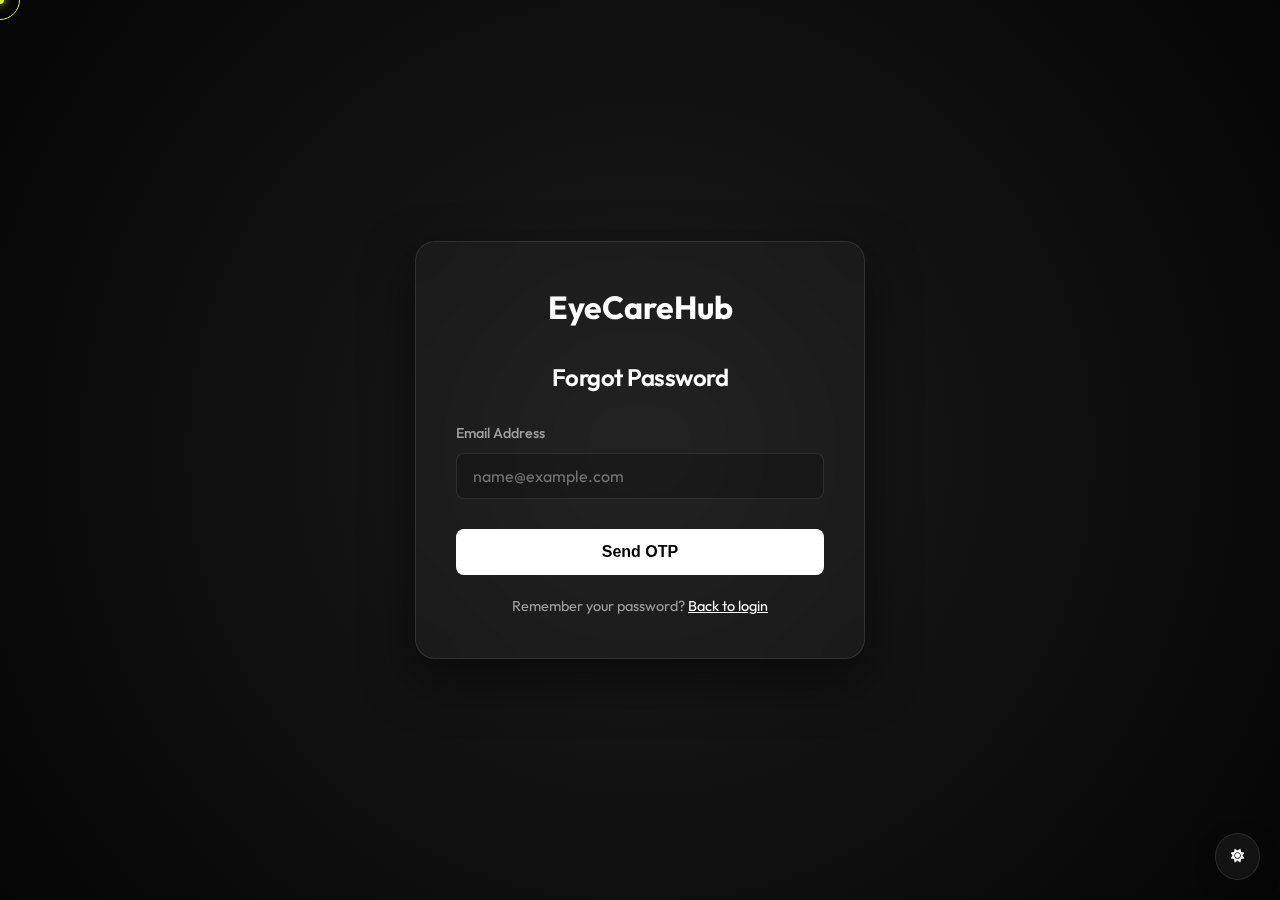
<file: target/classes/static/pages/forgot-password.html>
<!DOCTYPE html>
<html lang="en">

<head>
    <meta charset="UTF-8">
    <meta name="viewport" content="width=device-width, initial-scale=1.0">
    <title>Forgot Password - EyeCareHub</title>

    <link href="https://fonts.googleapis.com/css2?family=Outfit:wght@300;400;500;600;700&display=swap" rel="stylesheet">
    <link rel="stylesheet" href="https://cdnjs.cloudflare.com/ajax/libs/font-awesome/6.0.0/css/all.min.css">

    <link rel="stylesheet" href="../css/style.css">
    <link rel="stylesheet" href="../css/auth.css">
    <link rel="stylesheet" href="../css/utils.css">
    <link rel="stylesheet" href="../css/animations.css">
    <link rel="stylesheet" href="../css/antigravity.css">
</head>

<body style="background: #0a0a0a;">

    <div class="auth-container">
        <div class="auth-card">
            <div class="auth-logo">EyeCareHub</div>
            <h2 class="auth-title">Forgot Password</h2>

            <form id="forgotPasswordForm" novalidate>
                <div class="form-group">
                    <label>Email Address</label>
                    <input type="email" id="fpEmail" class="form-input" placeholder="name@example.com" required>
                </div>

                <button type="submit" class="auth-btn">Send OTP</button>
            </form>

            <form id="resetPasswordForm" novalidate style="display: none; margin-top: 16px;">
                <div class="form-group">
                    <label>OTP</label>
                    <input type="text" id="fpOtp" class="form-input" placeholder="Enter 6-digit OTP" maxlength="6" required>
                </div>

                <div class="form-group">
                    <label>New Password</label>
                    <input type="password" id="fpNewPassword" class="form-input" placeholder="Enter new password" required>
                </div>

                <div class="form-group">
                    <label>Confirm Password</label>
                    <input type="password" id="fpConfirmPassword" class="form-input" placeholder="Confirm new password" required>
                </div>

                <button type="submit" class="auth-btn">Reset Password</button>
            </form>

            <div class="auth-footer">
                Remember your password? <a href="login.html">Back to login</a>
            </div>
        </div>
    </div>

    <script src="../js/data.js"></script>
    <script src="../js/api.js"></script>
    <script src="../js/main.js"></script>
    <script src="../js/auth.js"></script>
    <script src="../js/cursor.js"></script>
</body>

</html>
</file>
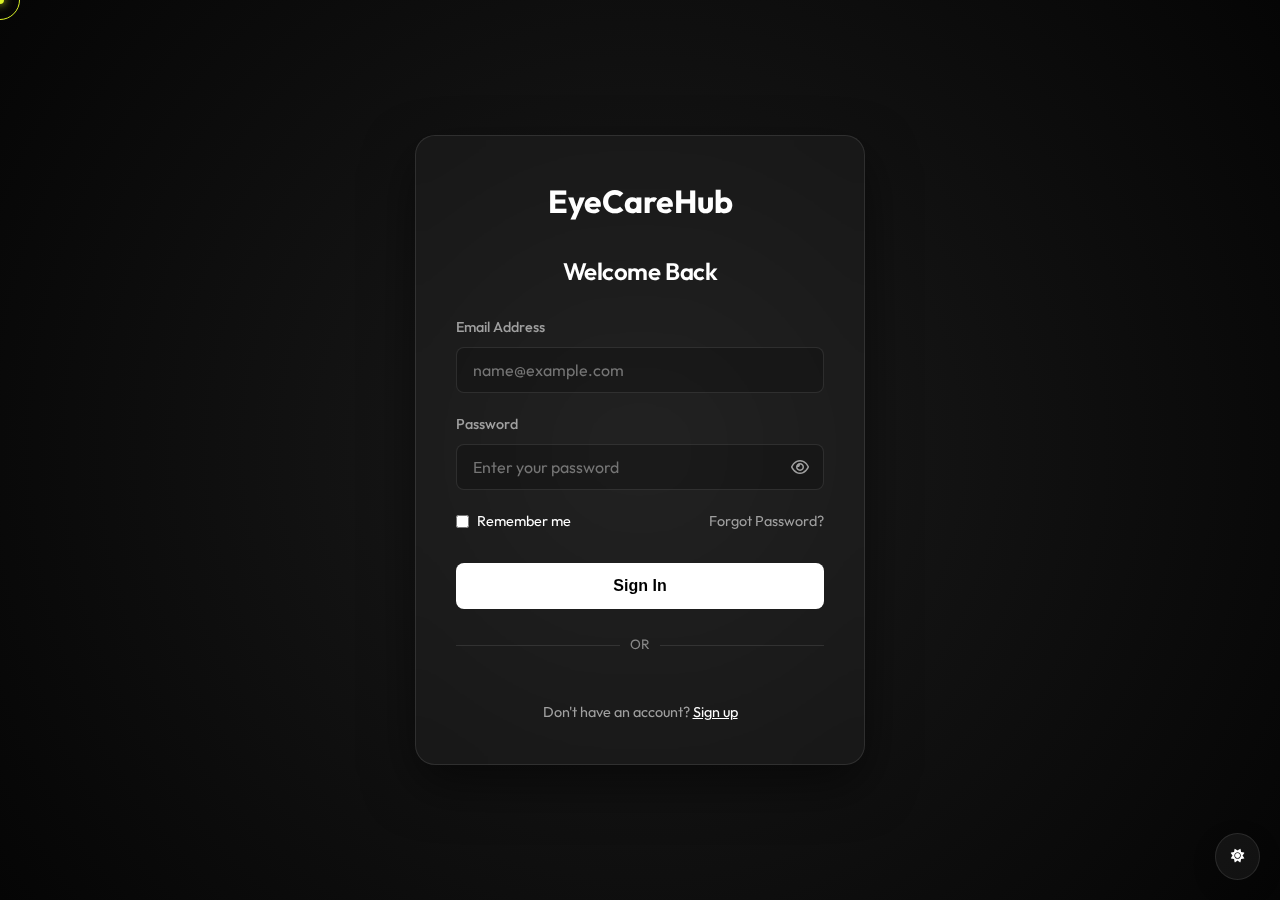
<file: target/classes/static/pages/login.html>
<!DOCTYPE html>
<html lang="en">

<head>
    <meta charset="UTF-8">
    <meta name="viewport" content="width=device-width, initial-scale=1.0">
    <title>Login - EyeCareHub</title>

    <!-- Fonts & Icons -->
    <link href="https://fonts.googleapis.com/css2?family=Outfit:wght@300;400;500;600;700&display=swap" rel="stylesheet">
    <link rel="stylesheet" href="https://cdnjs.cloudflare.com/ajax/libs/font-awesome/6.0.0/css/all.min.css">

    <!-- Google Identity Services -->
    <script src="https://accounts.google.com/gsi/client" async defer></script>

    <!-- Styles -->
    <link rel="stylesheet" href="../css/style.css">
    <link rel="stylesheet" href="../css/auth.css">
    <link rel="stylesheet" href="../css/utils.css">
    <link rel="stylesheet" href="../css/animations.css">
    <link rel="stylesheet" href="../css/antigravity.css">

    <style>
        .google-btn-custom {
            display: flex;
            align-items: center;
            justify-content: center;
            gap: 12px;
            width: 100%;
            padding: 13px 20px;
            border: 1px solid rgba(255,255,255,0.12);
            border-radius: 12px;
            background: rgba(255,255,255,0.04);
            color: #fff;
            font-family: 'Outfit', sans-serif;
            font-size: 1rem;
            font-weight: 500;
            cursor: pointer;
            transition: all 0.25s ease;
            letter-spacing: 0.3px;
        }
        .google-btn-custom:hover {
            background: rgba(255,255,255,0.09);
            border-color: rgba(219,242,39,0.35);
            box-shadow: 0 0 18px rgba(219,242,39,0.08);
            transform: translateY(-1px);
        }
        .google-btn-custom:active {
            transform: translateY(0);
        }
        .google-btn-custom .g-icon {
            width: 22px;
            height: 22px;
            flex-shrink: 0;
        }
        .google-btn-custom .btn-label {
            flex: 1;
            text-align: center;
        }
        .google-btn-custom.loading {
            opacity: 0.7;
            pointer-events: none;
        }
    </style>
</head>

<body style="background: #0a0a0a;">

    <div class="auth-container">
        <div class="auth-card">
            <div class="auth-logo">EyeCareHub</div>
            <h2 class="auth-title">Welcome Back</h2>

            <form id="loginForm" novalidate>
                <div class="form-group">
                    <label>Email Address</label>
                    <input type="email" id="email" class="form-input" placeholder="name@example.com">
                    <div class="error-msg">Please enter a valid email</div>
                </div>

                <div class="form-group">
                    <label>Password</label>
                    <div class="password-wrapper">
                        <input type="password" id="password" class="form-input" placeholder="Enter your password">
                        <i class="fa-regular fa-eye password-toggle" onclick="togglePassword('password')"></i>
                    </div>
                    <div class="error-msg">Password is required</div>
                </div>

                <div class="flex justify-between" style="margin-bottom: 20px; font-size: 0.9rem;">
                    <label style="display: flex; gap: 8px; cursor: pointer;">
                        <input type="checkbox" style="accent-color: var(--accent-color);"> Remember me
                    </label>
                    <a href="/pages/forgot-password.html" style="color: var(--text-muted);">Forgot Password?</a>
                </div>

                <button type="submit" class="auth-btn">Sign In</button>
            </form>

            <div style="display: flex; align-items: center; margin: 25px 0; gap: 10px;">
                <div style="flex: 1; height: 1px; background: rgba(255,255,255,0.1);"></div>
                <span style="color: #888; font-size: 0.85rem;">OR</span>
                <div style="flex: 1; height: 1px; background: rgba(255,255,255,0.1);"></div>
            </div>

            <!-- Official Google Sign-In Button -->
            <div id="googleLoginBtnContainer" style="display:flex; justify-content:center;"></div>

            <div class="auth-footer">
                Don't have an account? <a href="register.html">Sign up</a>
            </div>
        </div>
    </div>

    <script src="../js/data.js"></script>
    <script src="../js/api.js"></script>
    <script src="../js/main.js"></script>
    <script src="../js/auth.js?v=10"></script>
    <script src="../js/cursor.js"></script>

    <script>
        const GOOGLE_CLIENT_ID = '321786605542-tu8tagojnb5pmggep1vgt040jg4k6lld.apps.googleusercontent.com';

        // Google OAuth handler - inline to ensure it's always available
        window.handleGoogleLoginResponse = async function(credentialResponse) {
            try {
                const backendResponse = await authAPI.googleLogin(credentialResponse.credential);
                storeToken(backendResponse.token);
                localStorage.setItem('user', JSON.stringify({
                    id: backendResponse.id,
                    username: backendResponse.username || backendResponse.email,
                    email: backendResponse.email,
                    roles: backendResponse.roles
                }));
                showSuccessMessage('Google login successful! Redirecting...');
                setTimeout(() => {
                    const isAdmin = backendResponse.roles && backendResponse.roles.includes('ROLE_ADMIN');
                    window.location.href = isAdmin ? '../admin/index.html' : '../index.html';
                }, 1000);
            } catch (err) {
                alert(err.message || 'Google login failed. Please try again.');
            }
        };

        function initGoogleLoginButton() {
            const container = document.getElementById('googleLoginBtnContainer');
            if (!container) return;

            if (!window.google || !window.google.accounts) {
                setTimeout(initGoogleLoginButton, 300);
                return;
            }

            window.google.accounts.id.initialize({
                client_id: GOOGLE_CLIENT_ID,
                callback: window.handleGoogleLoginResponse,
                auto_select: false,
                cancel_on_tap_outside: true
            });

            container.innerHTML = '';
            window.google.accounts.id.renderButton(container, {
                theme: 'outline',
                size: 'large',
                text: 'continue_with',
                shape: 'pill',
                width: 320,
                logo_alignment: 'left'
            });
        }

        document.addEventListener('DOMContentLoaded', initGoogleLoginButton);
    </script>
</body>

</html>
</file>
<file: target/classes/static/admin/css/admin.css>
/* Admin Panel Styles */
@import url('../../css/style.css');
@import url('../../css/components.css');
@import url('../../css/utils.css');
@import url('../../css/animations.css');
@import url('../../css/antigravity.css');

body {
    background: #0a0a0a;
    display: flex;
    min-height: 100vh;
}

/* Sidebar */
.admin-sidebar {
    width: 260px;
    background: rgba(20, 20, 20, 0.8);
    backdrop-filter: blur(20px);
    border-right: 1px solid rgba(255, 255, 255, 0.1);
    padding: 30px 20px;
    display: flex;
    flex-direction: column;
    position: fixed;
    height: 100vh;
    z-index: 100;
}

.admin-logo {
    font-size: 1.8rem;
    font-weight: 800;
    color: #fff;
    margin-bottom: 50px;
    text-align: center;
    letter-spacing: 2px;
}

.admin-nav {
    display: flex;
    flex-direction: column;
    gap: 15px;
}

.admin-nav-item {
    display: flex;
    align-items: center;
    padding: 15px;
    color: #888;
    text-decoration: none;
    border-radius: 12px;
    transition: 0.3s;
    font-weight: 500;
}

.admin-nav-item i {
    width: 25px;
    margin-right: 10px;
    font-size: 1.1rem;
}

.admin-nav-item:hover,
.admin-nav-item.active {
    background: rgba(255, 255, 255, 0.05);
    color: var(--accent-color);
}

/* Main Content */
.admin-main {
    flex: 1;
    margin-left: 260px;
    padding: 40px;
}

.admin-header {
    display: flex;
    justify-content: space-between;
    align-items: center;
    margin-bottom: 40px;
}

.admin-title {
    font-size: 2.5rem;
    font-weight: 700;
}

/* Dashboard Cards */
.stats-grid {
    display: grid;
    grid-template-columns: repeat(auto-fit, minmax(250px, 1fr));
    gap: 30px;
    margin-bottom: 50px;
}

.stat-card {
    background: rgba(255, 255, 255, 0.03);
    border: 1px solid rgba(255, 255, 255, 0.05);
    border-radius: 24px;
    padding: 30px;
    position: relative;
    overflow: hidden;
}

.stat-card::before {
    content: '';
    position: absolute;
    top: -50%;
    right: -50%;
    width: 100%;
    height: 100%;
    background: var(--accent-color);
    filter: blur(60px);
    opacity: 0.1;
    border-radius: 50%;
}

.stat-value {
    font-size: 3rem;
    font-weight: 800;
    margin: 10px 0;
    color: #fff;
}

.stat-label {
    color: #888;
    font-size: 0.9rem;
    text-transform: uppercase;
    letter-spacing: 1px;
}

/* CRUD Table */
.data-table-wrapper {
    background: rgba(255, 255, 255, 0.02);
    border: 1px solid rgba(255, 255, 255, 0.05);
    border-radius: 24px;
    padding: 30px;
    overflow-x: auto;
}

.data-table {
    width: 100%;
    border-collapse: collapse;
}

.data-table th,
.data-table td {
    padding: 20px;
    text-align: left;
    border-bottom: 1px solid rgba(255, 255, 255, 0.05);
}

.data-table th {
    color: #888;
    font-weight: 600;
    text-transform: uppercase;
    font-size: 0.8rem;
    letter-spacing: 1px;
}

.data-table tr:hover td {
    background: rgba(255, 255, 255, 0.02);
}

.action-btn {
    width: 35px;
    height: 35px;
    border-radius: 50%;
    border: none;
    background: rgba(255, 255, 255, 0.1);
    color: #fff;
    cursor: pointer;
    transition: 0.2s;
    margin-right: 5px;
}

.action-btn:hover {
    background: var(--accent-color);
    color: #000;
}

.btn-delete:hover {
    background: #ff4d4d;
    color: #fff;
}

/* Users Table Specific Alignment */
.user-actions-cell {
    display: flex;
    align-items: center;
    gap: 8px;
    white-space: nowrap;
}

.user-action-btn {
    width: auto;
    height: 36px;
    border-radius: 10px;
    padding: 0 12px;
    display: inline-flex;
    align-items: center;
    gap: 6px;
    margin-right: 0;
    font-weight: 600;
    font-size: 0.85rem;
}

.user-action-btn.block {
    background: rgba(255, 152, 0, 0.2);
    color: #ff9800;
}

.user-action-btn.unblock {
    background: rgba(76, 175, 80, 0.2);
    color: #4CAF50;
}

.user-action-btn.delete {
    background: rgba(244, 67, 54, 0.2);
    color: #f44336;
}

.user-status-badge {
    display: inline-flex;
    align-items: center;
    padding: 5px 12px;
    border-radius: 999px;
    font-size: 0.8rem;
    font-weight: 600;
    border: 1px solid transparent;
}

.user-status-badge.active {
    color: #4CAF50;
    background: rgba(76, 175, 80, 0.15);
    border-color: rgba(76, 175, 80, 0.35);
}

.user-status-badge.blocked {
    color: #f44336;
    background: rgba(244, 67, 54, 0.15);
    border-color: rgba(244, 67, 54, 0.35);
}

/* Logout Button */
.btn-logout {
    display: flex;
    align-items: center;
    gap: 8px;
    padding: 10px 20px;
    background: var(--accent-color);
    color: #000;
    border: 2px solid var(--accent-color);
    border-radius: 12px;
    font-weight: 600;
    font-size: 0.95rem;
    cursor: pointer;
    transition: var(--transition);
    font-family: var(--font-main);
}

.btn-logout:hover {
    background: transparent;
    color: var(--accent-color);
    transform: translateY(-2px);
    box-shadow: 0 10px 30px rgba(219, 242, 39, 0.2);
}

.btn-logout:active {
    transform: translateY(0);
}

/* Premium Search & Filter Inputs */
.search-filter-container {
    display: grid;
    grid-template-columns: 2fr 1fr;
    gap: 15px;
    margin-bottom: 25px;
}

.premium-input {
    width: 100%;
    padding: 12px 15px 12px 42px;
    background: rgba(255, 255, 255, 0.03);
    border: 1px solid rgba(255, 255, 255, 0.1);
    color: #fff;
    border-radius: 12px;
    font-family: inherit;
    font-size: 0.95rem;
    transition: all 0.3s cubic-bezier(0.175, 0.885, 0.32, 1.275);
    backdrop-filter: blur(10px);
}

.premium-input:focus {
    background: rgba(255, 255, 255, 0.08);
    border-color: var(--accent-color);
    box-shadow: 0 5px 15px rgba(219, 242, 39, 0.15);
    outline: none;
    transform: translateY(-2px);
}

.premium-select {
    padding: 12px 40px 12px 15px; /* Leave space on the right for the arrow */
    appearance: none;
    -webkit-appearance: none; /* Safari */
    cursor: pointer;
    background-image: url("data:image/svg+xml,%3Csvg fill='%23ffffff' height='24' viewBox='0 0 24 24' width='24' xmlns='http://www.w3.org/2000/svg'%3E%3Cpath d='M7 10l5 5 5-5z'/%3E%3Cpath d='M0 0h24v24H0z' fill='none'/%3E%3C/svg%3E");
    background-repeat: no-repeat !important;
    background-position: right 10px center !important;
    background-size: 24px !important;
}

.premium-select:focus {
    background-image: url("data:image/svg+xml,%3Csvg fill='%23dbf227' height='24' viewBox='0 0 24 24' width='24' xmlns='http://www.w3.org/2000/svg'%3E%3Cpath d='M7 10l5 5 5-5z'/%3E%3Cpath d='M0 0h24v24H0z' fill='none'/%3E%3C/svg%3E");
}

.premium-select option {
    background: #111;
    color: #fff;
}

.input-wrapper {
    position: relative;
    width: 100%;
}

.input-wrapper i {
    position: absolute;
    left: 15px;
    top: 50%;
    transform: translateY(-50%);
    color: #888;
    transition: 0.3s;
    pointer-events: none;
}

.input-wrapper:focus-within i {
    color: var(--accent-color);
    transform: translateY(-50%) scale(1.1);
}

/* ============ DASHBOARD SECTIONS ============ */

.dashboard-section {
    margin-top: 40px;
}

.section-header {
    display: flex;
    justify-content: space-between;
    align-items: center;
    margin-bottom: 20px;
}

.section-header h2 {
    font-size: 1.4rem;
    font-weight: 700;
    color: #fff;
}

.section-header a {
    color: var(--accent-color);
    text-decoration: none;
    font-size: 0.9rem;
    font-weight: 500;
    transition: 0.3s;
    display: flex;
    align-items: center;
    gap: 5px;
}

.section-header a:hover {
    transform: translateX(3px);
}

/* Dashboard Tables */
.dashboard-table-wrapper {
    background: rgba(255, 255, 255, 0.02);
    border: 1px solid rgba(255, 255, 255, 0.05);
    border-radius: 20px;
    overflow: hidden;
    backdrop-filter: blur(10px);
}

.dashboard-table {
    width: 100%;
    border-collapse: collapse;
}

.dashboard-table thead {
    background: rgba(255, 255, 255, 0.05);
    border-bottom: 1px solid rgba(255, 255, 255, 0.1);
}

.dashboard-table th {
    padding: 18px 20px;
    text-align: left;
    color: #888;
    font-weight: 600;
    font-size: 0.85rem;
    text-transform: uppercase;
    letter-spacing: 0.5px;
}

.dashboard-table tbody tr {
    border-bottom: 1px solid rgba(255, 255, 255, 0.03);
    transition: background 0.3s ease;
}

.dashboard-table tbody tr:hover {
    background: rgba(255, 255, 255, 0.02);
}

.dashboard-table td {
    padding: 16px 20px;
    color: #e0e0e0;
    font-size: 0.95rem;
}

.dashboard-table td:first-child {
    font-family: 'Courier New', monospace;
    color: #bbb;
    font-size: 0.9rem;
}

/* Status Badges */
.status-badge {
    display: inline-flex;
    align-items: center;
    padding: 6px 12px;
    border-radius: 6px;
    font-size: 0.8rem;
    font-weight: 600;
    border: 1px solid transparent;
}

.status-badge.delivered {
    color: #10b981;
    background: rgba(16, 185, 129, 0.15);
    border-color: rgba(16, 185, 129, 0.3);
}

.status-badge.pending {
    color: #f59e0b;
    background: rgba(245, 158, 11, 0.15);
    border-color: rgba(245, 158, 11, 0.3);
}

.status-badge.cancelled {
    color: #ef4444;
    background: rgba(239, 68, 68, 0.15);
    border-color: rgba(239, 68, 68, 0.3);
}

.status-badge.active {
    color: #10b981;
    background: rgba(16, 185, 129, 0.15);
    border-color: rgba(16, 185, 129, 0.3);
}

.status-badge.blocked {
    color: #ef4444;
    background: rgba(239, 68, 68, 0.15);
    border-color: rgba(239, 68, 68, 0.3);
}

/* Empty State */
.empty-state {
    padding: 40px 20px;
    text-align: center;
    color: #666;
    font-size: 0.95rem;
}

.empty-state.error {
    color: #ef4444;
}

/* User Avatar */
.user-avatar {
    width: 32px;
    height: 32px;
    border-radius: 50%;
    background: linear-gradient(135deg, var(--accent-color), #ff6b00);
    display: flex;
    align-items: center;
    justify-content: center;
    color: #000;
    font-size: 0.75rem;
    font-weight: 700;
    margin-right: 10px;
    flex-shrink: 0;
}

.user-info {
    display: flex;
    align-items: center;
    gap: 10px;
}

/* Responsive Design */
@media (max-width: 1024px) {
    .admin-main {
        padding: 25px;
    }

    .status-grid {
        grid-template-columns: repeat(auto-fit, minmax(200px, 1fr));
    }

    .dashboard-table th {
        padding: 14px 15px;
        font-size: 0.8rem;
    }

    .dashboard-table td {
        padding: 12px 15px;
        font-size: 0.9rem;
    }
}

@media (max-width: 768px) {
    .admin-main {
        margin-left: 0;
        padding: 15px;
    }

    .admin-sidebar {
        width: 220px;
        padding: 20px 15px;
    }

    .admin-title {
        font-size: 1.8rem;
    }

    .section-header {
        flex-direction: column;
        align-items: flex-start;
    }

    .section-header a {
        margin-top: 10px;
    }

    .dashboard-table {
        font-size: 0.85rem;
    }

    .dashboard-table th,
    .dashboard-table td {
        padding: 10px 12px;
    }
}
</file>
<file: target/classes/static/css/style.css>
/* 
========================
   PREMIUM E-COMMERCE
   Global Styles
========================
*/

:root {
    /* Colors - Deep Space / Premium Dark */
    --bg-body: #0a0a0a;
    --bg-card: rgba(255, 255, 255, 0.05); /* Glassmorphism base */
    --bg-nav: rgba(10, 10, 10, 0.8);
    
    --text-main: #ffffff;
    --text-muted: #a0a0a0;
    
    --accent-color: #dbf227; /* Acid Lime for modern pop */
    --accent-hover: #cbe600;
    --border-color: rgba(255, 255, 255, 0.1);
    
    --shadow-sm: 0 4px 6px rgba(0, 0, 0, 0.1);
    --shadow-lg: 0 20px 50px rgba(0, 0, 0, 0.3);
    
    --font-main: 'Outfit', sans-serif;
    --transition: all 0.3s cubic-bezier(0.16, 1, 0.3, 1);
    
    --container-width: 1400px;
    --header-height: 80px;
}

/* Reset & Base */
*, *::before, *::after {
    margin: 0;
    padding: 0;
    box-sizing: border-box;
}

html {
    scroll-behavior: smooth;
    font-size: 16px;
}

body {
    background-color: var(--bg-body);
    color: var(--text-main);
    font-family: var(--font-main);
    -webkit-font-smoothing: antialiased;
    overflow-x: hidden;
    line-height: 1.6;
}

a {
    text-decoration: none;
    color: inherit;
    transition: var(--transition);
}

ul {
    list-style: none;
}

img {
    max-width: 100%;
    display: block;
}

/* Typography */
h1, h2, h3, h4, h5, h6 {
    font-weight: 600;
    line-height: 1.2;
    letter-spacing: -0.02em;
}

h1 { font-size: 3.5rem; }
h2 { font-size: 2.5rem; }
h3 { font-size: 1.75rem; }

p {
    color: var(--text-muted);
}

/* Layout Utilities */
.container {
    max-width: var(--container-width);
    margin: 0 auto;
    padding: 0 20px;
}

.section {
    padding: 100px 0;
}

.grid {
    display: grid;
    gap: 20px;
}

.flex {
    display: flex;
    align-items: center;
}

.flex-center {
    display: flex;
    align-items: center;
    justify-content: center;
}

.justify-between {
    justify-content: space-between;
}

.hidden {
    display: none !important;
}

/* Animations (CSS keyframes) - specialized ones handled by GSAP */
@keyframes fadeIn {
    from { opacity: 0; transform: translateY(20px); }
    to { opacity: 1; transform: translateY(0); }
}

/* Custom Scrollbar */
::-webkit-scrollbar {
    width: 8px;
}
::-webkit-scrollbar-track {
    background: var(--bg-body);
}
::-webkit-scrollbar-thumb {
    background: #333;
    border-radius: 4px;
}
::-webkit-scrollbar-thumb:hover {
    background: #555;
}

/* Utility Classes */
.text-accent { color: var(--accent-color); }
.text-gradient {
    background: linear-gradient(90deg, #fff, #a0a0a0);
    -webkit-background-clip: text;
    -webkit-text-fill-color: transparent;
}

/* 3. Global Buttons */
.btn {
    display: inline-flex;
    align-items: center;
    justify-content: center;
    padding: 12px 24px;
    border-radius: 8px;
    font-size: 1rem;
    font-weight: 600;
    cursor: pointer;
    transition: all 0.3s ease;
    border: none;
    font-family: inherit;
}
.btn-primary {
    background: var(--accent-color);
    color: #000;
}
.btn-primary:hover {
    background: var(--accent-hover);
    transform: translateY(-2px);
    box-shadow: 0 4px 15px rgba(219, 242, 39, 0.4);
}
.btn-outline {
    background: transparent;
    border: 1px solid var(--accent-color);
    color: var(--accent-color);
}
.btn-outline:hover {
    background: rgba(219, 242, 39, 0.1);
    transform: translateY(-2px);
}
.btn-sm {
    padding: 8px 16px;
    font-size: 0.9rem;
}
.btn-clean {
    display: inline-flex;
    align-items: center;
    padding: 12px 30px;
    font-size: 1.1rem;
    font-weight: 700;
    color: var(--accent-color);
    border: 2px solid var(--accent-color);
    background: transparent;
    text-transform: uppercase;
    letter-spacing: 1px;
    border-radius: 50px;
    transition: 0.3s;
}
.btn-clean:hover {
    background: var(--accent-color);
    color: #000;
    box-shadow: 0 0 20px rgba(219, 242, 39, 0.5);
}

.remove-btn {
    background: transparent;
    border: none;
    color: #ff4444;
    cursor: pointer;
    font-weight: 600;
    font-size: 0.9rem;
    transition: 0.3s;
}
.remove-btn:hover {
    color: #ff1111;
    text-decoration: underline;
}

/* 4. Global Form Inputs Fixes */
.form-group {
    margin-bottom: 20px;
}
.form-group label {
    display: block;
    margin-bottom: 8px;
    color: #aaa;
    font-size: 0.9rem;
    font-weight: 500;
}
.form-input {
    width: 100%;
    padding: 12px 15px;
    border-radius: 8px;
    background: rgba(255, 255, 255, 0.05);
    border: 1px solid #333;
    color: #fff;
    font-family: inherit;
    font-size: 1rem;
    transition: all 0.3s ease;
}
.form-input:focus {
    border-color: var(--accent-color);
    outline: none;
    background: rgba(255, 255, 255, 0.08);
}
</file>
<file: target/classes/static/css/components.css>
/* 
   Updated Components 
*/

/* 1. Global Glass Navbar (Floating) */
.navbar {
    position: fixed;
    top: 20px;
    left: 50%;
    transform: translateX(-50%);
    width: 90%;
    max-width: 1200px;
    border-radius: 50px;
    background: rgba(20, 20, 20, 0.8);
    backdrop-filter: blur(20px);
    border: 1px solid rgba(255, 255, 255, 0.1);
    z-index: 1000;
    padding: 15px 30px;
    display: flex;
    justify-content: space-between;
    align-items: center;
    transition: all 0.3s ease;
}

.navbar.scrolled {
    width: 95%;
    /* Expand slightly on scroll */
    background: rgba(10, 10, 10, 0.95);
    box-shadow: 0 10px 30px rgba(0, 0, 0, 0.5);
}

.nav-container {
    display: flex;
    justify-content: space-between;
    align-items: center;
    width: 100%;
}

.logo {
    font-family: 'Outfit', sans-serif;
    font-weight: 800;
    font-size: 1.5rem;
    color: #fff;
    text-transform: uppercase;
    letter-spacing: 1px;
}

.nav-links {
    display: flex;
    list-style: none;
    gap: 30px;
}

.nav-link {
    color: #ccc;
    text-decoration: none;
    font-size: 0.9rem;
    text-transform: uppercase;
    letter-spacing: 1px;
    font-weight: 600;
    transition: color 0.3s;
}

.nav-link:hover,
.nav-link.active {
    color: var(--accent-color);
}

.nav-icons {
    display: flex;
    gap: 20px;
    align-items: center;
}

.icon-btn {
    background: none;
    border: none;
    color: #fff;
    font-size: 1.1rem;
    cursor: pointer;
    transition: 0.3s;
    position: relative;
}

.icon-btn:hover {
    color: var(--accent-color);
    transform: scale(1.1);
}

.badge {
    position: absolute;
    top: -8px;
    right: -8px;
    background: var(--accent-color);
    color: #000;
    font-size: 0.7rem;
    width: 18px;
    height: 18px;
    border-radius: 50%;
    display: flex;
    align-items: center;
    justify-content: center;
    font-weight: 700;
}

/* 2. Global Dark Theme Fixes */
body {
    background-color: #0a0a0a;
    /* Ensure global dark bg */
    color: #fff;
}

/* 3. Global Buttons */
.btn-primary {
    background: var(--accent-color);
    color: #000;
}
.btn-primary:hover {
    background: var(--accent-hover);
    transform: translateY(-2px);
    box-shadow: 0 4px 15px rgba(219, 242, 39, 0.4);
}
.btn-outline {
    background: transparent;
    border: 1px solid var(--accent-color);
    color: var(--accent-color);
}
.btn-outline:hover {
    background: rgba(219, 242, 39, 0.1);
    transform: translateY(-2px);
}
.btn-sm {
    padding: 8px 16px;
    font-size: 0.9rem;
}
.btn-clean {
    display: inline-flex;
    align-items: center;
    padding: 12px 30px;
    font-size: 1.1rem;
    font-weight: 700;
    color: var(--accent-color);
    border: 2px solid var(--accent-color);
    background: transparent;
    text-transform: uppercase;
    letter-spacing: 1px;
    border-radius: 50px;
    transition: 0.3s;
}
.btn-clean:hover {
    background: var(--accent-color);
    color: #000;
    box-shadow: 0 0 20px rgba(219, 242, 39, 0.5);
}

.remove-btn {
    background: transparent;
    border: none;
    color: #ff4444;
    cursor: pointer;
    font-weight: 600;
    font-size: 0.9rem;
    transition: 0.3s;
}
.remove-btn:hover {
    color: #ff1111;
    text-decoration: underline;
}

/* 4. Global Form Inputs Fixes */
.form-group {
    margin-bottom: 20px;
}
.form-group label {
    display: block;
    margin-bottom: 8px;
    color: #aaa;
    font-size: 0.9rem;
    font-weight: 500;
}
.form-input:focus {
    border-color: var(--accent-color);
    outline: none;
    background: rgba(255, 255, 255, 0.08);
}

/* 5. Product Cards UI Standardization */
.product-card {
    background: #111;
    border: 1px solid #222;
    border-radius: 12px;
    overflow: hidden;
    color: #fff;
    transition: transform 0.3s ease, box-shadow 0.3s ease;
    cursor: pointer;
    display: flex;
    flex-direction: column;
}

.product-card:hover {
    transform: translateY(-5px);
    box-shadow: 0 10px 30px rgba(0,0,0,0.5);
    border-color: rgba(255,255,255,0.1);
}

.product-img-wrapper {
    position: relative;
    width: 100%;
    height: 250px;
    background: rgba(255, 255, 255, 0.02);
    display: flex;
    align-items: center;
    justify-content: center;
    overflow: hidden;
}

.product-img {
    max-width: 80%;
    max-height: 80%;
    object-fit: contain;
    transition: transform 0.5s ease;
    mix-blend-mode: normal;
}

.product-card:hover .product-img {
    transform: scale(1.05);
}

.product-actions {
    position: absolute;
    bottom: 15px;
    right: 15px;
    display: flex;
    flex-direction: column;
    gap: 10px;
    opacity: 0;
    transform: translateX(20px);
    transition: all 0.3s ease;
}

.product-card:hover .product-actions {
    opacity: 1;
    transform: translateX(0);
}

.product-actions .action-btn {
    width: 40px;
    height: 40px;
    border-radius: 50%;
    background: rgba(10, 10, 10, 0.8);
    backdrop-filter: blur(5px);
    border: 1px solid rgba(255, 255, 255, 0.1);
    color: #fff;
    font-size: 1.1rem;
    display: flex;
    align-items: center;
    justify-content: center;
    cursor: pointer;
    transition: 0.3s;
}

.product-actions .action-btn:hover {
    background: var(--accent-color);
    color: #000;
    border-color: var(--accent-color);
    box-shadow: 0 0 15px rgba(219, 242, 39, 0.4);
}

.product-info {
    padding: 20px;
    flex-grow: 1;
    display: flex;
    flex-direction: column;
}

.product-price {
    font-size: 1.25rem;
    font-weight: 800;
    color: #fff;
}

.btn-buy-now {
    margin-top: auto;
    width: 100%;
    padding: 10px;
    background: transparent;
    border: 1px solid #333;
    color: #fff;
    border-radius: 6px;
    font-weight: 600;
    cursor: pointer;
    transition: 0.3s;
}

.btn-buy-now:hover {
    background: #fff;
    color: #000;
}
</file>
<file: target/classes/static/css/cart.css>
/* 
   Cart & Checkout Styles
*/

/* Cart Page */
.page-header-small {
    padding: 120px 0 40px;
    text-align: center;
}

.cart-layout {
    display: grid;
    grid-template-columns: 2fr 1fr;
    gap: 40px;
    margin-bottom: 80px;
}

@media (max-width: 900px) {
    .cart-layout {
        grid-template-columns: 1fr;
    }
}

.cart-items {
    background: var(--bg-card);
    border: 1px solid var(--border-color);
    border-radius: 16px;
    padding: 20px;
}

.cart-item {
    display: flex;
    align-items: center;
    padding: 20px 0;
    border-bottom: 1px solid var(--border-color);
}

.cart-item:last-child {
    border-bottom: none;
}

.cart-img {
    width: 80px;
    height: 80px;
    object-fit: contain;
    background: #fff;
    border-radius: 8px;
    margin-right: 20px;
}

.cart-details {
    flex: 1;
}

.cart-title {
    font-size: 1.1rem;
    margin-bottom: 5px;
}

.cart-price {
    color: var(--text-muted);
}

.cart-actions {
    display: flex;
    align-items: center;
    gap: 20px;
}

.cart-item .quantity-selector {
    display: inline-flex;
    align-items: center;
    gap: 8px;
    padding: 6px;
    border-radius: 999px;
    border: 1px solid rgba(255, 255, 255, 0.1);
    background: rgba(255, 255, 255, 0.03);
    box-shadow: inset 0 0 0 1px rgba(255, 255, 255, 0.02);
}

.cart-item .qty-btn {
    width: 34px;
    height: 34px;
    border: 1px solid transparent;
    border-radius: 50%;
    background: rgba(255, 255, 255, 0.06);
    color: #fff;
    font-size: 1.1rem;
    font-weight: 700;
    line-height: 1;
    cursor: pointer;
    display: inline-flex;
    align-items: center;
    justify-content: center;
    transition: var(--transition);
}

.cart-item .qty-btn:hover {
    background: var(--accent-color);
    color: #000;
    border-color: var(--accent-color);
    transform: translateY(-1px);
}

.cart-item .qty-btn:active {
    transform: translateY(0);
}

.cart-item .qty-input {
    min-width: 34px;
    text-align: center;
    font-weight: 700;
    color: #fff;
    font-size: 0.95rem;
}

@media (max-width: 700px) {
    .cart-actions {
        gap: 12px;
    }

    .cart-item .qty-btn {
        width: 32px;
        height: 32px;
        font-size: 1rem;
    }

    .cart-item .qty-input {
        min-width: 30px;
    }
}

.remove-btn {
    color: #ff4444;
    background: none;
    border: none;
    cursor: pointer;
    font-size: 0.9rem;
    text-decoration: underline;
}

/* Summary Box */
.summary-box {
    background: var(--bg-card);
    border: 1px solid var(--border-color);
    border-radius: 16px;
    padding: 30px;
    position: sticky;
    top: 100px;
    height: fit-content;
}

.summary-row {
    display: flex;
    justify-content: space-between;
    margin-bottom: 15px;
    font-size: 1rem;
    color: var(--text-muted);
}

.summary-row.total {
    border-top: 1px solid var(--border-color);
    padding-top: 20px;
    font-size: 1.3rem;
    font-weight: 700;
    color: #fff;
    margin-bottom: 30px;
}

.coupon-box {
    margin: 12px 0 18px;
    padding: 12px;
    border: 1px dashed var(--border-color);
    border-radius: 12px;
    background: rgba(255, 255, 255, 0.02);
}

.coupon-label {
    display: block;
    margin-bottom: 8px;
    font-size: 0.9rem;
    color: var(--text-muted);
}

.coupon-input-wrap {
    display: grid;
    grid-template-columns: 1fr auto;
    gap: 8px;
    align-items: center;
}

.coupon-input-wrap .form-input {
    margin: 0;
}

.coupon-input-wrap .btn {
    min-width: 90px;
    padding: 10px 12px;
}

.coupon-message {
    margin-top: 8px;
    min-height: 18px;
    font-size: 0.85rem;
}

.coupon-message.success {
    color: #7ce389;
}

.coupon-message.error {
    color: #ff7f7f;
}

/* Checkout Page */
.checkout-form {
    background: var(--bg-card);
    border: 1px solid var(--border-color);
    border-radius: 16px;
    padding: 30px;
}

.form-row {
    display: grid;
    grid-template-columns: 1fr 1fr;
    gap: 20px;
}

@media (max-width: 600px) {
    .form-row {
        grid-template-columns: 1fr;
    }
}

.payment-methods {
    display: flex;
    gap: 15px;
    margin-bottom: 20px;
}

.payment-card {
    flex: 1;
    border: 1px solid var(--border-color);
    border-radius: 8px;
    padding: 15px;
    text-align: center;
    cursor: pointer;
    transition: 0.2s;
    background: rgba(255, 255, 255, 0.05);
}

.payment-card.active {
    border-color: var(--accent-color);
    background: rgba(219, 242, 39, 0.1);
}

.payment-card i {
    font-size: 1.5rem;
    margin-bottom: 5px;
    display: block;
}

/* Empty Cart */
.empty-cart {
    text-align: center;
    padding: 60px 0;
}

.empty-cart i {
    font-size: 4rem;
    color: var(--border-color);
    margin-bottom: 20px;
}

/* Fake Payment Processing UI */
.payment-processing-card {
    width: min(92vw, 460px);
    border-radius: 18px;
    border: 1px solid rgba(255, 255, 255, 0.12);
    background: linear-gradient(165deg, rgba(20, 20, 20, 0.95), rgba(10, 10, 10, 0.95));
    padding: 24px;
    text-align: center;
    box-shadow: 0 25px 60px rgba(0, 0, 0, 0.55);
}

.payment-processing-card .payment-brand {
    color: var(--accent-color);
    font-weight: 700;
    letter-spacing: 0.6px;
    margin-bottom: 10px;
}

.payment-processing-card.razorpay-style {
    text-align: left;
    padding: 20px 22px;
    border-radius: 20px;
}

.payment-head {
    display: flex;
    align-items: center;
    justify-content: space-between;
    margin-bottom: 14px;
}

.payment-brand-wrap {
    display: flex;
    align-items: center;
    gap: 10px;
}

.payment-brand-logo {
    width: 34px;
    height: 34px;
    border-radius: 10px;
    background: linear-gradient(135deg, #2949ff, #4a62ff);
    color: #fff;
    display: flex;
    align-items: center;
    justify-content: center;
    font-size: 0.95rem;
}

.payment-sub-brand {
    color: #9b9b9b;
    font-size: 0.84rem;
}

.payment-badge {
    display: inline-flex;
    align-items: center;
    gap: 6px;
    color: #95a1ff;
    border: 1px solid rgba(77, 99, 255, 0.35);
    background: rgba(54, 73, 210, 0.18);
    border-radius: 999px;
    padding: 5px 10px;
    font-size: 0.78rem;
    font-weight: 600;
}

.payment-summary-row {
    display: flex;
    justify-content: space-between;
    align-items: center;
    padding: 9px 0;
    border-bottom: 1px solid rgba(255, 255, 255, 0.06);
    color: #bcbcbc;
    font-size: 0.92rem;
}

.payment-summary-row strong {
    color: #fff;
    font-weight: 600;
}

.payment-summary-row.email strong {
    font-size: 0.85rem;
    max-width: 230px;
    text-align: right;
    overflow: hidden;
    text-overflow: ellipsis;
    white-space: nowrap;
}

.payment-processing-card h3 {
    margin: 0 0 10px;
}

.payment-processing-card p {
    margin: 4px 0;
    color: #b7b7b7;
    font-size: 0.95rem;
}

.processing-progress {
    width: 100%;
    height: 10px;
    border-radius: 999px;
    background: rgba(255, 255, 255, 0.08);
    overflow: hidden;
    margin: 18px 0 14px;
}

.processing-progress span {
    display: block;
    height: 100%;
    width: 0;
    border-radius: inherit;
    background: linear-gradient(90deg, #dbf227, #d0ff00);
    box-shadow: 0 0 14px rgba(219, 242, 39, 0.45);
    transition: width 0.55s ease;
}

.payment-step-list {
    list-style: none;
    margin: 12px 0 10px;
    padding: 0;
    display: grid;
    gap: 8px;
}

.payment-step-list li {
    color: #8b8b8b;
    font-size: 0.83rem;
    position: relative;
    padding-left: 20px;
}

.payment-step-list li::before {
    content: '';
    width: 8px;
    height: 8px;
    border-radius: 50%;
    background: rgba(255, 255, 255, 0.22);
    position: absolute;
    left: 3px;
    top: 6px;
}

.payment-step-list li.active {
    color: #d9d9d9;
}

.payment-step-list li.active::before {
    background: var(--accent-color);
    box-shadow: 0 0 10px rgba(219, 242, 39, 0.65);
}

.pulse-dots {
    display: flex;
    justify-content: center;
    gap: 6px;
    margin: 8px 0 14px;
}

.pulse-dots span {
    width: 7px;
    height: 7px;
    border-radius: 50%;
    background: rgba(219, 242, 39, 0.7);
    animation: paymentPulse 1.2s infinite ease-in-out;
}

.pulse-dots span:nth-child(2) {
    animation-delay: 0.15s;
}

.pulse-dots span:nth-child(3) {
    animation-delay: 0.3s;
}

@keyframes paymentPulse {
    0%, 80%, 100% { transform: scale(0.7); opacity: 0.4; }
    40% { transform: scale(1); opacity: 1; }
}

/* Success Card + Invoice Actions */
.order-success-card {
    max-width: 720px;
    margin: 0 auto;
    text-align: center;
    padding: 44px 28px;
    border-radius: 24px;
    border: 1px solid rgba(255, 255, 255, 0.1);
    background: rgba(255, 255, 255, 0.03);
}

.order-success-card h1 {
    font-size: 2.4rem;
    margin: 0 0 10px;
}

.order-success-sub {
    color: #b8b8b8;
    margin-bottom: 24px;
}

.order-success-meta {
    display: grid;
    grid-template-columns: repeat(3, minmax(0, 1fr));
    gap: 10px;
    margin-bottom: 22px;
}

.order-success-meta div {
    border: 1px solid rgba(255, 255, 255, 0.08);
    border-radius: 12px;
    padding: 12px;
    background: rgba(255, 255, 255, 0.02);
    display: grid;
    gap: 5px;
}

.order-success-meta span {
    color: #9a9a9a;
    font-size: 0.84rem;
}

.invoice-actions {
    display: flex;
    justify-content: center;
    gap: 12px;
    flex-wrap: wrap;
}

.invoice-actions .btn {
    min-width: 190px;
}

@media (max-width: 700px) {
    .order-success-meta {
        grid-template-columns: 1fr;
    }

    .invoice-actions .btn {
        width: 100%;
    }
}
</file>
<file: target/classes/static/css/utils.css>
/* 
   Appended Global Utils (Theme & Search)
*/

/* Light Theme Variables */
body.light-theme {
    --bg-body: #f4f4f4;
    --bg-card: #ffffff;
    --bg-nav: rgba(255, 255, 255, 0.9);

    --text-main: #111111;
    --text-muted: #666666;

    --accent-color: #000000;
    /* Sleek black for light mode */
    --accent-hover: #333333;
    --border-color: #e0e0e0;

    --shadow-sm: 0 4px 6px rgba(0, 0, 0, 0.05);
}

body.light-theme .navbar.scrolled {
    background: rgba(255, 255, 255, 0.85);
    border-bottom: 1px solid #ddd;
}

body.light-theme .hero-bg {
    background: radial-gradient(circle at center, #f0f0f0 0%, #fff 60%);
    opacity: 0.5;
}

body.light-theme .product-card:hover {
    box-shadow: 0 10px 30px rgba(0, 0, 0, 0.1);
}

/* Keep nav and floating icons readable in light mode */
body.light-theme .icon-btn {
    color: var(--text-main);
}

body.light-theme .icon-btn:hover {
    color: var(--accent-hover);
}

/* Dedicated floating theme toggle styles used on every page via main.js */
.theme-toggle-btn {
    box-shadow: 0 8px 24px rgba(0, 0, 0, 0.18);
}

body.light-theme .theme-toggle-btn {
    background: #ffffff !important;
    color: #111111 !important;
    border-color: #d5d5d5 !important;
}

/* Search Modal */
.search-modal {
    position: fixed;
    top: 0;
    left: 0;
    width: 100%;
    height: 100%;
    background: rgba(0, 0, 0, 0.9);
    backdrop-filter: blur(10px);
    z-index: 2000;
    display: flex;
    align-items: center;
    justify-content: center;
    opacity: 0;
    pointer-events: none;
    transition: 0.3s;
}

.search-modal.active {
    opacity: 1;
    pointer-events: all;
}

.search-box {
    width: 100%;
    max-width: 600px;
    position: relative;
    transform: translateY(20px);
    transition: 0.4s;
}

.search-modal.active .search-box {
    transform: translateY(0);
}

.search-input {
    width: 100%;
    background: transparent;
    border: none;
    border-bottom: 2px solid var(--text-muted);
    font-size: 2rem;
    color: #fff;
    /* Always white on dark overlay */
    padding: 10px 0;
    outline: none;
}

.search-input:focus {
    border-color: var(--accent-color);
}

.close-search {
    position: absolute;
    top: 40px;
    right: 40px;
    font-size: 2rem;
    color: #fff;
    cursor: pointer;
}
</file>
<file: target/classes/static/css/animations.css>
/* 
   Advanced Animations & Premium UI Enhancements 
*/

/* 1. Global Keyframes */
@keyframes float {
    0% {
        transform: translateY(0px);
    }

    50% {
        transform: translateY(-10px);
    }

    100% {
        transform: translateY(0px);
    }
}

@keyframes shine {
    0% {
        background-position: -100% 50%;
    }

    100% {
        background-position: 200% 50%;
    }
}

@keyframes pulse-glow {
    0% {
        box-shadow: 0 0 0 0 rgba(219, 242, 39, 0.4);
    }

    70% {
        box-shadow: 0 0 0 10px rgba(219, 242, 39, 0);
    }

    100% {
        box-shadow: 0 0 0 0 rgba(219, 242, 39, 0);
    }
}

.animate-float {
    animation: float 4s ease-in-out infinite;
}

/* 2. Premium Product Card */
.product-card {
    /* Override basics */
    background: rgba(255, 255, 255, 0.03);
    backdrop-filter: blur(10px);
    border: 1px solid rgba(255, 255, 255, 0.05);
    transition: all 0.4s cubic-bezier(0.175, 0.885, 0.32, 1.275);
    overflow: hidden;
}

.product-card:hover {
    transform: translateY(-10px) scale(1.02);
    border-color: var(--accent-color);
    box-shadow: 0 15px 30px rgba(0, 0, 0, 0.3), 0 0 15px rgba(219, 242, 39, 0.1);
}

.product-img-wrapper {
    position: relative;
    overflow: hidden;
}

.product-img-wrapper::after {
    content: '';
    position: absolute;
    top: 0;
    left: -100%;
    width: 50%;
    height: 100%;
    background: linear-gradient(to right, rgba(255, 255, 255, 0) 0%, rgba(255, 255, 255, 0.1) 50%, rgba(255, 255, 255, 0) 100%);
    transform: skewX(-25deg);
    transition: 0.5s;
    pointer-events: none;
}

.product-card:hover .product-img-wrapper::after {
    left: 200%;
    transition: 0.7s;
}

/* Buttons on Card */
.btn-buy-now {
    width: 100%;
    margin-top: 10px;
    background: transparent;
    border: 1px solid var(--accent-color);
    color: var(--accent-color);
    padding: 8px;
    border-radius: 6px;
    font-weight: 600;
    text-transform: uppercase;
    font-size: 0.8rem;
    cursor: pointer;
    transition: 0.3s;
    position: relative;
    overflow: hidden;
}

.btn-buy-now:hover {
    background: var(--accent-color);
    color: #000;
    box-shadow: 0 0 15px var(--accent-color);
}

/* 3. Checkout Loader */
.loader-overlay {
    position: fixed;
    top: 0;
    left: 0;
    width: 100%;
    height: 100%;
    background: rgba(0, 0, 0, 0.9);
    z-index: 9999;
    display: flex;
    flex-direction: column;
    align-items: center;
    justify-content: center;
    opacity: 0;
    pointer-events: none;
    transition: 0.5s;
}

.loader-overlay.active {
    opacity: 1;
    pointer-events: all;
}

.spinner-ring {
    width: 80px;
    height: 80px;
    border: 4px solid rgba(255, 255, 255, 0.1);
    border-top: 4px solid var(--accent-color);
    border-radius: 50%;
    animation: spin 1s linear infinite;
    margin-bottom: 20px;
}

@keyframes spin {
    0% {
        transform: rotate(0deg);
    }

    100% {
        transform: rotate(360deg);
    }
}

.loader-text {
    font-size: 1.2rem;
    letter-spacing: 2px;
    animation: pulse 1.5s infinite;
}

/* Success Checkmark Animation */
.checkmark-circle {
    width: 80px;
    height: 80px;
    border-radius: 50%;
    border: 3px solid var(--accent-color);
    display: flex;
    align-items: center;
    justify-content: center;
    animation: scaleUp 0.5s cubic-bezier(0.175, 0.885, 0.32, 1.275);
    display: none;
    /* hidden initially */
    margin-bottom: 20px;
}

.checkmark-circle i {
    font-size: 40px;
    color: var(--accent-color);
}

@keyframes scaleUp {
    from {
        transform: scale(0);
        opacity: 0;
    }

    to {
        transform: scale(1);
        opacity: 1;
    }
}

/* 4. Dashboard Modal */
.modal-backdrop {
    position: fixed;
    top: 0;
    left: 0;
    width: 100%;
    height: 100%;
    background: rgba(0, 0, 0, 0.8);
    backdrop-filter: blur(5px);
    z-index: 1500;
    display: flex;
    align-items: center;
    justify-content: center;
    opacity: 0;
    pointer-events: none;
    transition: 0.3s;
}

.modal-backdrop.open {
    opacity: 1;
    pointer-events: all;
}

.modal-content {
    background: #111;
    border: 1px solid var(--border-color);
    width: 90%;
    max-width: 500px;
    padding: 30px;
    border-radius: 20px;
    transform: translateY(30px);
    transition: 0.4s cubic-bezier(0.175, 0.885, 0.32, 1.275);
    position: relative;
    box-shadow: 0 20px 60px rgba(0, 0, 0, 0.5);
}

.modal-backdrop.open .modal-content {
    transform: translateY(0);
}

.modal-close {
    position: absolute;
    top: 20px;
    right: 20px;
    color: var(--text-muted);
    cursor: pointer;
    font-size: 1.2rem;
}

.modal-close:hover {
    color: #fff;
}

/* Cursor Styles */
body {
    cursor: none;
    /* Hide default cursor */
}

.cursor-dot {
    width: 8px;
    height: 8px;
    background-color: var(--accent-color);
    border-radius: 50%;
    position: fixed;
    top: 0;
    left: 0;
    transform: translate(-50%, -50%);
    pointer-events: none;
    z-index: 9999;
    box-shadow: 0 0 10px var(--accent-color);
}

.cursor-outline {
    width: 40px;
    height: 40px;
    border: 1px solid var(--accent-color);
    border-radius: 50%;
    position: fixed;
    top: 0;
    left: 0;
    transform: translate(-50%, -50%);
    pointer-events: none;
    z-index: 9998;
    transition: width 0.2s, height 0.2s, background-color 0.2s, border-color 0.2s;
}

/* Preloader Styles */
.preloader {
    position: fixed;
    top: 0;
    left: 0;
    width: 100%;
    height: 100%;
    background: #000;
    z-index: 10000;
    display: flex;
    flex-direction: column;
    align-items: center;
    justify-content: center;
    transition: transform 0.8s cubic-bezier(0.7, 0, 0.3, 1);
}

.preloader.fade-out {
    transform: translateY(-100%);
}

.loader-logo {
    font-family: var(--font-heading);
    font-size: 3rem;
    font-weight: 800;
    color: #fff;
    margin-bottom: 20px;
    overflow: hidden;
}

.loader-logo span {
    display: inline-block;
    animation: slideUp 1s ease-out forwards;
    transform: translateY(100%);
}

.loader-bar-bg {
    width: 200px;
    height: 2px;
    background: rgba(255, 255, 255, 0.1);
    position: relative;
    overflow: hidden;
}

.loader-bar {
    position: absolute;
    top: 0;
    left: 0;
    height: 100%;
    width: 0%;
    background: var(--accent-color);
    animation: loadProgress 2.5s ease-in-out forwards;
}

@keyframes slideUp {
    to {
        transform: translateY(0);
    }
}

@keyframes loadProgress {
    0% {
        width: 0%;
    }

    50% {
        width: 40%;
    }

    100% {
        width: 100%;
    }
}
</file>
<file: target/classes/static/css/antigravity.css>
/* 
   Antigravity Theme Overrides 
   - Massive Typography
   - Bento Grids
   - Floating Elements
*/

:root {
    --radius-lg: 32px;
    --radius-md: 24px;
    --font-heading: 'Outfit', sans-serif;
    /* Keeping Outfit as it's geometric */
}

/* 1. Hero Overhaul */
.hero {
    min-height: 100vh;
    display: flex;
    align-items: center;
    justify-content: center;
    position: relative;
    overflow: hidden;
    padding-top: 80px;
    /* Nav spacing */
}

.hero-title {
    font-size: clamp(4rem, 10vw, 8rem);
    line-height: 0.9;
    letter-spacing: -0.04em;
    text-transform: uppercase;
    text-align: center;
    margin-bottom: 2rem;
    position: relative;
    z-index: 10;
    font-weight: 800;
}

.hero-subtitle {
    font-size: 1.2rem;
    max-width: 600px;
    margin: 0 auto;
    text-align: center;
    opacity: 0.8;
}

/* Floating Products Layer */
.gravity-field {
    position: absolute;
    top: 0;
    left: 0;
    width: 100%;
    height: 100%;
    pointer-events: none;
    z-index: 1;
}

.floating-item {
    position: absolute;
    filter: drop-shadow(0 20px 40px rgba(0, 0, 0, 0.5));
    animation: float-random 10s ease-in-out infinite alternate;
}

@keyframes float-random {
    0% {
        transform: translate(0, 0) rotate(0deg);
    }

    100% {
        transform: translate(20px, -40px) rotate(5deg);
    }
}

/* 2. Bento Grid System */
.bento-grid {
    display: grid;
    grid-template-columns: repeat(12, 1fr);
    grid-auto-rows: minmax(200px, auto);
    gap: 20px;
    padding: 20px 0;
}

.bento-item {
    background: var(--bg-card);
    border-radius: var(--radius-lg);
    border: 1px solid rgba(255, 255, 255, 0.05);
    overflow: hidden;
    position: relative;
    padding: 30px;
    display: flex;
    flex-direction: column;
    justify-content: space-between;
    transition: transform 0.4s cubic-bezier(0.2, 0.8, 0.2, 1);
}

.bento-item:hover {
    transform: translateY(-5px) scale(1.01);
    border-color: var(--accent-color);
}

.bento-large {
    grid-column: span 8;
    grid-row: span 2;
}

.bento-medium {
    grid-column: span 4;
    grid-row: span 2;
}

.bento-small {
    grid-column: span 4;
    grid-row: span 1;
}

.bento-wide {
    grid-column: span 12;
    grid-row: span 1;
}

@media (max-width: 900px) {

    .bento-large,
    .bento-medium,
    .bento-small,
    .bento-wide {
        grid-column: span 12;
    }
}

/* 3. Marquee */
.marquee-container {
    background: var(--accent-color);
    color: #000;
    padding: 15px 0;
    overflow: hidden;
    white-space: nowrap;
    position: relative;
    transform: rotate(-1deg) scale(1.05);
    margin: 60px 0;
}

.marquee-content {
    display: inline-block;
    animation: scroll-left 20s linear infinite;
    font-size: 2rem;
    font-weight: 800;
    text-transform: uppercase;
}

@keyframes scroll-left {
    from {
        transform: translateX(0);
    }

    to {
        transform: translateX(-50%);
    }
}

/* 2. Premium Product Card */
.product-card {
    /* Override basics */
    background: rgba(255, 255, 255, 0.03);
    backdrop-filter: blur(10px);
    border: 1px solid rgba(255, 255, 255, 0.05);
    transition: all 0.4s cubic-bezier(0.175, 0.885, 0.32, 1.275);
    overflow: hidden;
    /* Alignment Fixes */
    display: flex;
    flex-direction: column;
    height: 100%;
    border-radius: 16px;
}

.product-card:hover {
    transform: translateY(-10px) scale(1.02);
    border-color: var(--accent-color);
    box-shadow: 0 15px 30px rgba(0, 0, 0, 0.3), 0 0 15px rgba(219, 242, 39, 0.1);
}

.product-img-wrapper {
    position: relative;
    overflow: hidden;
    width: 100%;
    height: 250px;
    /* Fixed height for image area */
    background: #111;
    display: flex;
    align-items: center;
    justify-content: center;
}

.product-img-wrapper img {
    width: 100%;
    height: 100%;
    object-fit: contain;
    /* OR cover, depending on preference. Contain is safer for products */
    padding: 20px;
    transition: transform 0.5s;
}

.product-card:hover .product-img-wrapper img {
    transform: scale(1.1);
}

.product-info {
    padding: 20px;
    flex-grow: 1;
    display: flex;
    flex-direction: column;
    justify-content: space-between;
}

.product-title {
    font-size: 1.1rem;
    font-weight: 600;
    margin-bottom: 5px;
    color: #fff;
    white-space: nowrap;
    overflow: hidden;
    text-overflow: ellipsis;
}

.product-img-wrapper::after {
    content: '';
    position: absolute;
    top: 0;
    left: -100%;
    width: 50%;
    height: 100%;
    background: linear-gradient(to right, rgba(255, 255, 255, 0) 0%, rgba(255, 255, 255, 0.1) 50%, rgba(255, 255, 255, 0) 100%);
    transform: skewX(-25deg);
    transition: 0.5s;
    pointer-events: none;
}

.product-card:hover .product-img-wrapper::after {
    left: 200%;
    transition: 0.7s;
}

/* Buttons on Card */
.btn-buy-now {
    width: 100%;
    margin-top: 15px;
    background: transparent;
    border: 1px solid var(--accent-color);
    color: var(--accent-color);
    padding: 10px;
    border-radius: 50px;
    font-weight: 600;
    text-transform: uppercase;
    font-size: 0.8rem;
    cursor: pointer;
    transition: 0.3s;
    position: relative;
    overflow: hidden;
}

.btn-buy-now:hover {
    background: var(--accent-color);
    color: #000;
    box-shadow: 0 0 15px var(--accent-color);
}

/* 4. Glass Nav Redesign */
.navbar {
    top: 20px;
    left: 50%;
    transform: translateX(-50%);
    width: 90%;
    max-width: 1200px;
    border-radius: 50px;
    background: rgba(20, 20, 20, 0.6);
    backdrop-filter: blur(20px);
    border: 1px solid rgba(255, 255, 255, 0.1);
}

.nav-link {
    text-transform: uppercase;
    font-size: 0.8rem;
    letter-spacing: 1px;
    font-weight: 600;
}

/* Clean Button Style */
.btn-clean {
    background: rgba(255, 255, 255, 0.1);
    backdrop-filter: blur(10px);
    border: 1px solid rgba(255, 255, 255, 0.2);
    color: #fff;
    padding: 15px 40px;
    border-radius: 50px;
    font-size: 1.1rem;
    font-weight: 600;
    text-transform: uppercase;
    letter-spacing: 2px;
    transition: all 0.3s;
    display: inline-flex;
    align-items: center;
    text-decoration: none;
}

.btn-clean:hover {
    background: var(--accent-color);
    color: #000;
    padding-right: 50px;
}

.about-section {
    padding: 100px 0;
    background: #0a0a0a;
    border-top: 1px solid #222;
}

.contact-section {
    padding: 80px 0;
    background: #111;
}

.contact-grid {
    display: grid;
    grid-template-columns: repeat(auto-fit, minmax(250px, 1fr));
    gap: 40px;
    text-align: center;
    margin-top: 40px;
}

.contact-card {
    padding: 30px;
    background: rgba(255, 255, 255, 0.03);
    border-radius: 20px;
    border: 1px solid #222;
    transition: 0.3s;
}

.contact-card:hover {
    border-color: var(--accent-color);
    transform: translateY(-5px);
}

.contact-icon {
    font-size: 2rem;
    color: var(--accent-color);
    margin-bottom: 20px;
}
</file>
<file: target/classes/static/css/dashboard.css>
/* 
   Dashboard Styles
*/

.dashboard-container {
    padding: 120px 20px 80px;
    max-width: 1200px;
    margin: 0 auto;
    display: grid;
    grid-template-columns: 280px 1fr;
    gap: 40px;
}

@media (max-width: 900px) {
    .dashboard-container {
        grid-template-columns: 1fr;
    }
}

/* Sidebar */
.dash-sidebar {
    background: var(--bg-card);
    border: 1px solid var(--border-color);
    border-radius: 16px;
    padding: 30px;
    height: fit-content;
}

.user-profile-summary {
    text-align: center;
    margin-bottom: 30px;
    padding-bottom: 30px;
    border-bottom: 1px solid var(--border-color);
}

.profile-pic {
    width: 80px;
    height: 80px;
    background: var(--accent-color);
    border-radius: 50%;
    margin: 0 auto 15px;
    display: flex;
    align-items: center;
    justify-content: center;
    font-size: 2rem;
    font-weight: 700;
    color: #000;
}

.user-name {
    font-size: 1.2rem;
    font-weight: 600;
}

.user-email {
    font-size: 0.9rem;
    color: var(--text-muted);
}

.dash-nav a {
    display: flex;
    align-items: center;
    gap: 15px;
    padding: 12px 15px;
    border-radius: 8px;
    color: var(--text-muted);
    margin-bottom: 5px;
    transition: 0.2s;
}

.dash-nav a:hover,
.dash-nav a.active {
    background: rgba(255, 255, 255, 0.05);
    color: #fff;
}

.dash-nav a.active {
    border-left: 3px solid var(--accent-color);
}

/* Content Area */
.dash-content {
    background: var(--bg-card);
    border: 1px solid var(--border-color);
    border-radius: 16px;
    padding: 30px;
    min-height: 500px;
}

.section-title {
    font-size: 1.5rem;
    margin-bottom: 30px;
    padding-bottom: 15px;
    border-bottom: 1px solid var(--border-color);
}

/* Order History */
.order-card {
    border: 1px solid var(--border-color);
    border-radius: 12px;
    padding: 20px;
    margin-bottom: 20px;
    background: rgba(255, 255, 255, 0.02);
}

.order-header {
    display: flex;
    justify-content: space-between;
    margin-bottom: 15px;
    padding-bottom: 15px;
    border-bottom: 1px solid rgba(255, 255, 255, 0.05);
}

.order-status {
    padding: 4px 12px;
    border-radius: 50px;
    font-size: 0.8rem;
    background: rgba(40, 167, 69, 0.2);
    color: #28a745;
}

.order-status.processing {
    background: rgba(255, 193, 7, 0.2);
    color: #ffc107;
}

.order-items {
    display: flex;
    gap: 15px;
    margin-bottom: 15px;
}

.order-thumb {
    width: 60px;
    height: 60px;
    background: #fff;
    border-radius: 6px;
    object-fit: contain;
    padding: 5px;
}

/* Form Grid */
.dash-form {
    display: grid;
    grid-template-columns: 1fr 1fr;
    gap: 20px;
}

.full-width {
    grid-column: 1 / -1;
}
</file>
<file: target/classes/static/css/auth.css>
/* 
   Auth Pages Styles
*/

.auth-container {
    min-height: 100vh;
    display: flex;
    align-items: center;
    justify-content: center;
    background: radial-gradient(circle at center, #1b1b1b, #050505);
    padding: 20px;
}

.auth-card {
    background: rgba(255, 255, 255, 0.03);
    backdrop-filter: blur(20px);
    border: 1px solid var(--border-color);
    padding: 40px;
    border-radius: 20px;
    width: 100%;
    max-width: 450px;
    box-shadow: 0 20px 50px rgba(0, 0, 0, 0.5);
    animation: fadeIn 0.5s ease-out;
}

.auth-logo {
    text-align: center;
    margin-bottom: 30px;
    font-size: 2rem;
    font-weight: 700;
}

.auth-title {
    text-align: center;
    margin-bottom: 30px;
    font-size: 1.5rem;
}

.form-group {
    margin-bottom: 20px;
}

.form-group label {
    display: block;
    margin-bottom: 8px;
    color: var(--text-muted);
    font-size: 0.9rem;
}

.form-input {
    width: 100%;
    padding: 12px 16px;
    background: rgba(0, 0, 0, 0.2);
    border: 1px solid var(--border-color);
    border-radius: 8px;
    color: #fff;
    font-size: 1rem;
    transition: 0.3s;
}

.form-input:focus {
    border-color: var(--accent-color);
    outline: none;
    box-shadow: 0 0 0 2px rgba(219, 242, 39, 0.1);
}

.form-input.error {
    border-color: #ff4444;
}

.error-msg {
    color: #ff4444;
    font-size: 0.8rem;
    margin-top: 5px;
    display: none;
}

.auth-btn {
    width: 100%;
    padding: 14px;
    background: var(--text-main);
    color: #000;
    font-weight: 600;
    border: none;
    border-radius: 8px;
    cursor: pointer;
    font-size: 1rem;
    margin-top: 10px;
    transition: 0.3s;
}

.auth-btn:hover {
    background: var(--accent-color);
    transform: translateY(-2px);
}

.auth-footer {
    text-align: center;
    margin-top: 20px;
    font-size: 0.9rem;
    color: var(--text-muted);
}

.auth-footer a {
    color: #fff;
    text-decoration: underline;
}

/* Password Toggle */
.password-wrapper {
    position: relative;
}

.password-toggle {
    position: absolute;
    right: 15px;
    top: 50%;
    transform: translateY(-50%);
    cursor: pointer;
    color: var(--text-muted);
}

.password-toggle:hover {
    color: var(--accent-color);
}

/* Google OAuth Button */
.google-btn {
    width: 100%;
    padding: 14px;
    background: rgba(66, 133, 244, 0.15);
    border: 2px solid rgba(66, 133, 244, 0.4);
    color: #4285f4;
    border-radius: 8px;
    font-weight: 600;
    font-size: 0.95rem;
    cursor: pointer;
    transition: all 0.3s cubic-bezier(0.175, 0.885, 0.32, 1.275);
    display: flex;
    align-items: center;
    justify-content: center;
    gap: 10px;
    font-family: inherit;
}

.google-btn:hover {
    background: rgba(66, 133, 244, 0.25);
    border-color: rgba(66, 133, 244, 0.6);
    transform: translateY(-2px);
    box-shadow: 0 10px 30px rgba(66, 133, 244, 0.2);
}

.google-btn:active {
    transform: translateY(0);
}

.google-btn:disabled {
    opacity: 0.6;
    cursor: not-allowed;
}

.google-btn i {
    font-size: 1.2rem;
}
</file>
